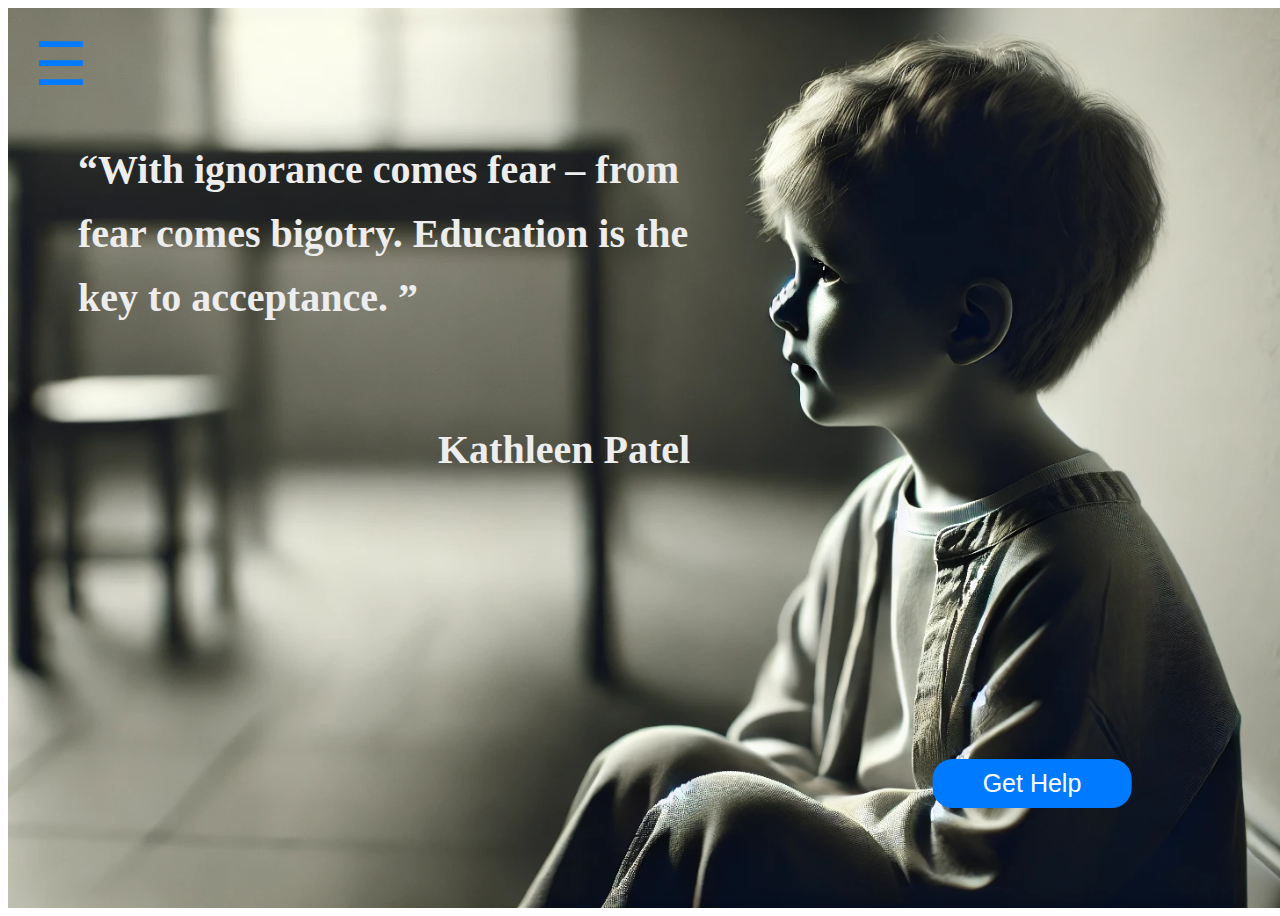
<file: index.html>
<!DOCTYPE html>
<html lang="en">
    <head>
        <meta charset="UTF-8" />
        <title>Title</title>
        <!-- Links the external CSS file for styling -->
        <link rel="stylesheet" href="index.css" />
        <!-- Links the external JavaScript file for functionality -->
        <script src="index.js"></script>
    </head>
    <body>
        <!-- Container for the background image and buttons -->
        <div class="background-image">
            <!-- Menu button that triggers the toggleMenu function when clicked -->
            <button class="menu-btn" onclick="toggleMenu()">☰</button>
            <!-- Button to redirect the user to a table, triggers goToTable function -->
            <button class="blue-btn" onclick="goToTable()">Get Help</button>
            <!-- Div for circle background design -->
            <div class="circle-background"></div>
        <!-- The dropdown menu that appears when the menu button is clicked -->
        <div id="menu" class="menu">
            <!-- Buttons in the menu that redirect to specific pages -->
            <button class="submenu-btn" onclick="window.location.href='student.html'">Student</button>
            <button class="submenu-btn" onclick="window.location.href='parent.html'">Parent</button>
            <button class="submenu-btn" onclick="window.location.href='teacher.html'">Teacher</button>
            <button class="submenu-btn" onclick="window.location.href='professional.html'">Professional</button>

        </div>
            <!-- Hidden quote text and writer, could be styled to appear dynamically -->
            <p class="hidden-text"><b>“With ignorance comes fear – from fear comes bigotry. Education is the key to acceptance. ”</b></p>
            <p class="hidden-writer"><b>Kathleen Patel</b></p>
        </div>
        
        <!-- The form for submitting a bullying complaint, initially hidden -->
        <div class="form-container" style="display: none;">
            <h2>Bullying Complaint Form</h2>
            <form>
                <!-- Text input for the complainant's name -->
                <label for="complainant-name">Complainant Name (or Anonymous):</label>
                <input type="text" id="complainant-name" name="complainant_name" required><br><br>

                <!-- Text input for the victim's name -->
                <label for="victim-name">Victim's Name:</label>
                <input type="text" id="victim-name" name="victim_name" required><br><br>

                <!-- Text input for the victim's grade level -->
                <label for="grade">Victim's Grade:</label>
                <input type="text" id="grade" name="grade" required><br><br>

                <!-- Text input for the accused person's name -->
                <label for="accused-name">Accused Name:</label>
                <input type="text" id="accused-name" name="accused_name" required><br><br>

                <!-- Text input for the location where the incident occurred -->
                <label for="incident-location">Location of Incident:</label>
                <input type="text" id="incident-location" name="incident_location" required><br><br>

                <!-- Date input for the date of the incident -->
                <label for="incident-date">Date of Incident:</label>
                <input type="date" id="incident-date" name="incident_date" required><br><br>

                <!-- Time input for the time of the incident -->
                <label for="incident-time">Time of Incident:</label>
                <input type="time" id="incident-time" name="incident_time"><br><br>

                <!-- Text area for a detailed description of the incident -->
                <label for="description">Description of Incident:</label>
                <textarea id="description" name="description" rows="5" required></textarea><br><br>

                <!-- Text input for any witnesses present at the incident -->
                <label for="witnesses">Witnesses (if any):</label>
                <input type="text" id="witnesses" name="witnesses"><br><br>

                <!-- File upload input for attaching evidence -->
                <label for="evidence">Attach Evidence (photos, texts, etc.):</label>
                <input type="file" id="evidence" name="evidence"><br><br>

                <!-- Submit button to send the form -->
                <input type="submit" value="Submit">
            </form>
        </div>
        
        
    </body>
</html>
</file>
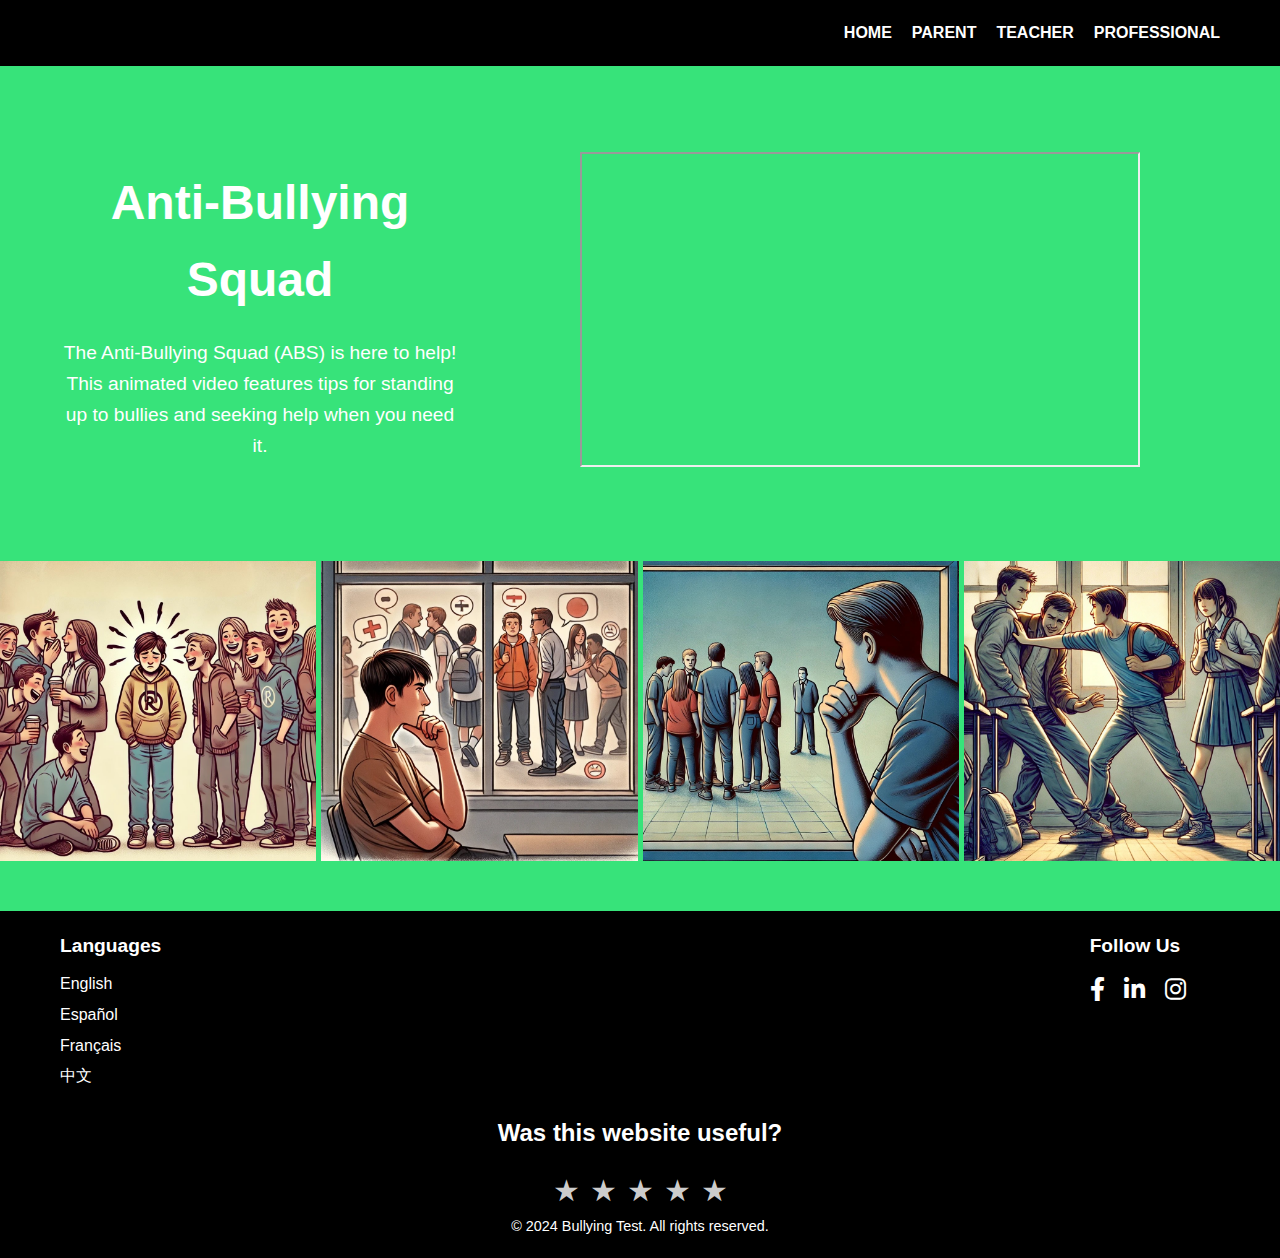
<file: parent.html>
<!DOCTYPE html>
<html lang="en">
    <head>
        <meta charset="UTF-8" />
        <title>Title</title>
        <!-- Links the external CSS file for styling the page -->
        <link rel="stylesheet" href="parent.css" />
        <!-- Links FontAwesome icons for social media and other icons -->
        <link rel="stylesheet" href="https://cdnjs.cloudflare.com/ajax/libs/font-awesome/6.0.0-beta3/css/all.min.css">
        <!-- Links the external JavaScript file for added functionality -->
        <script src="parent.js"></script>
    </head>
<body>
    <!-- Header Section: Contains the main navigation menu -->
    <header class="header">
        <div class="container">
            <nav class="nav-menu">
                <ul>
                    <li><a href="index.html">Home</a></li>
                    <li><a href="parent.html">Parent</a></li>
                    <li><a href="teacher.html">Teacher</a></li>
                    <li><a href="professional.html">Professional</a></li>
                </ul>
            </nav>
        </div>
    </header>

    <!-- Introduction to the Anti-Bullying Squad (ABS) with a video -->
    <section class="first">
        <div class="first-content">
            <h1>Anti-Bullying Squad</h1>
            <p>The Anti-Bullying Squad (ABS) is here to help! This animated video features tips for standing up to bullies and seeking help when you need it.</p>
        </div>
        <!-- Embedded YouTube video displaying anti-bullying content -->
        <div class="video-container">
            <iframe width="560" height="315" src="https://www.youtube.com/embed/3ypxq2C4JuY?feature=oembed" title="YouTube video player" allow="accelerometer; autoplay; clipboard-write; encrypted-media; gyroscope; picture-in-picture" allowfullscreen>
            </iframe>
        </div>
    </section>

    <!-- Gallery Section: Displays items related to recognizing, evaluating, observing, and taking action against bullying -->
    <section class="gallery">
    <!-- Each gallery item uses JavaScript on click to toggle descriptions -->
    <div class="gallery-item" onclick="toggleDescription(1)">
        <img src="_images/image1.jpg" alt="Image 1">
        <div class="hover-text">Recognize</div>
        <div class="gallery-text" id="description1">
            <h3>Recognize</h3>
            <p>Recognization refers to identifying the signs of bullying, whether physical, verbal, or emotional. It involves being aware of behaviors like repeated aggression, exclusion, or harmful communication, and understanding the impact these actions have on the victim. Recognizing bullying is the first step toward taking action and creating a safe environment for everyone.</p>
        </div>
    </div>
    <div class="gallery-item" onclick="toggleDescription(2)">
        <img src="_images/image2.jpg" alt="Image 2">
        <div class="hover-text">Evaluate</div>
        <div class="gallery-text" id="description2">
            <h3>Evaluate</h3>
            <p>It involves assessing the situation to understand the severity, frequency, and impact of the bullying. It includes gathering information from all parties to determine the root cause and the most appropriate response. Evaluating helps create an informed plan for intervention and prevention, ensuring that actions taken are effective and address the underlying issues.</p>
        </div>
    </div>
    <div class="gallery-item" onclick="toggleDescription(3)">
        <img src="_images/image3.jpg" alt="Image 3">
        <div class="hover-text">Observe</div>
        <div class="gallery-text" id="description3">
            <h3>Observe</h3>
            <p>Observation means carefully watching for signs of bullying behavior and monitoring interactions among individuals. This includes paying attention to subtle cues like changes in behavior, body language, or social dynamics. Observing helps identify patterns of bullying early, allowing for timely intervention before the situation escalates.</p>
        </div>
    </div>
    <div class="gallery-item" onclick="toggleDescription(4)">
        <img src="_images/image4.jpg" alt="Image 4">
        <div class="hover-text">Action</div>
        <div class="gallery-text" id="description4">
            <h3>Action</h3>
            <p>Action refers to taking decisive steps to stop bullying once it has been identified. This includes intervening directly, providing support to the victim, addressing the behavior of the bully, and implementing strategies to prevent future incidents. Acting promptly ensures that the situation is handled effectively, promotes accountability, and helps create a safer environment for everyone involved.</p>
        </div>
    </div>
</section>

<!-- Footer Section: Contains language selection and social media links -->
    <footer class="footer">
    <div class="container">
        <div class="footer-content">
            <!-- Languages section -->
            <div class="languages">
                <h4>Languages</h4>
                <ul>
                    <li><a href="#">English</a></li>
                    <li><a href="#">Español</a></li>
                    <li><a href="#">Français</a></li>
                    <li><a href="#">中文</a></li>
                </ul>
            </div>

            <!-- Social media follow links -->
            <div class="follow-us">
                <h4>Follow Us</h4>
                <ul class="social-icons">
                    <li><a href="http://facebook.com" target="_blank"><i class="fab fa-facebook-f"></i></a></li>
                    <li><a href="http://linkedin.com" target="_blank"><i class="fab fa-linkedin-in"></i></a></li>
                    <li><a href="http://instagram.com" target="_blank"><i class="fab fa-instagram"></i></a></li>
                    <li><a href="https://x.com/" target="_blank"><i class="fab fa-x-twitter"></i></a></li>
                </ul>
            </div>
        </div>
        
        <h3 id="rating-header">Was this website useful?</h3>
        <div class="rating">
            <!-- Star rating system allowing users to rate from 1 to 5 stars -->
            <input type="radio" name="star" id="star1" value="1">
            <label for="star1" class="star">&#9733;</label>
            <input type="radio" name="star" id="star2" value="2">
            <label for="star2" class="star">&#9733;</label>
            <input type="radio" name="star" id="star3" value="3">
            <label for="star3" class="star">&#9733;</label>
            <input type="radio" name="star" id="star4" value="4">
            <label for="star4" class="star">&#9733;</label>
            <input type="radio" name="star" id="star5" value="5">
            <label for="star5" class="star">&#9733;</label>
        </div>

        <!-- Copyright notice -->
        <p>&copy; 2024 Bullying Test. All rights reserved.</p>
    </div>
    </footer> 
</body>
</html>
</file>
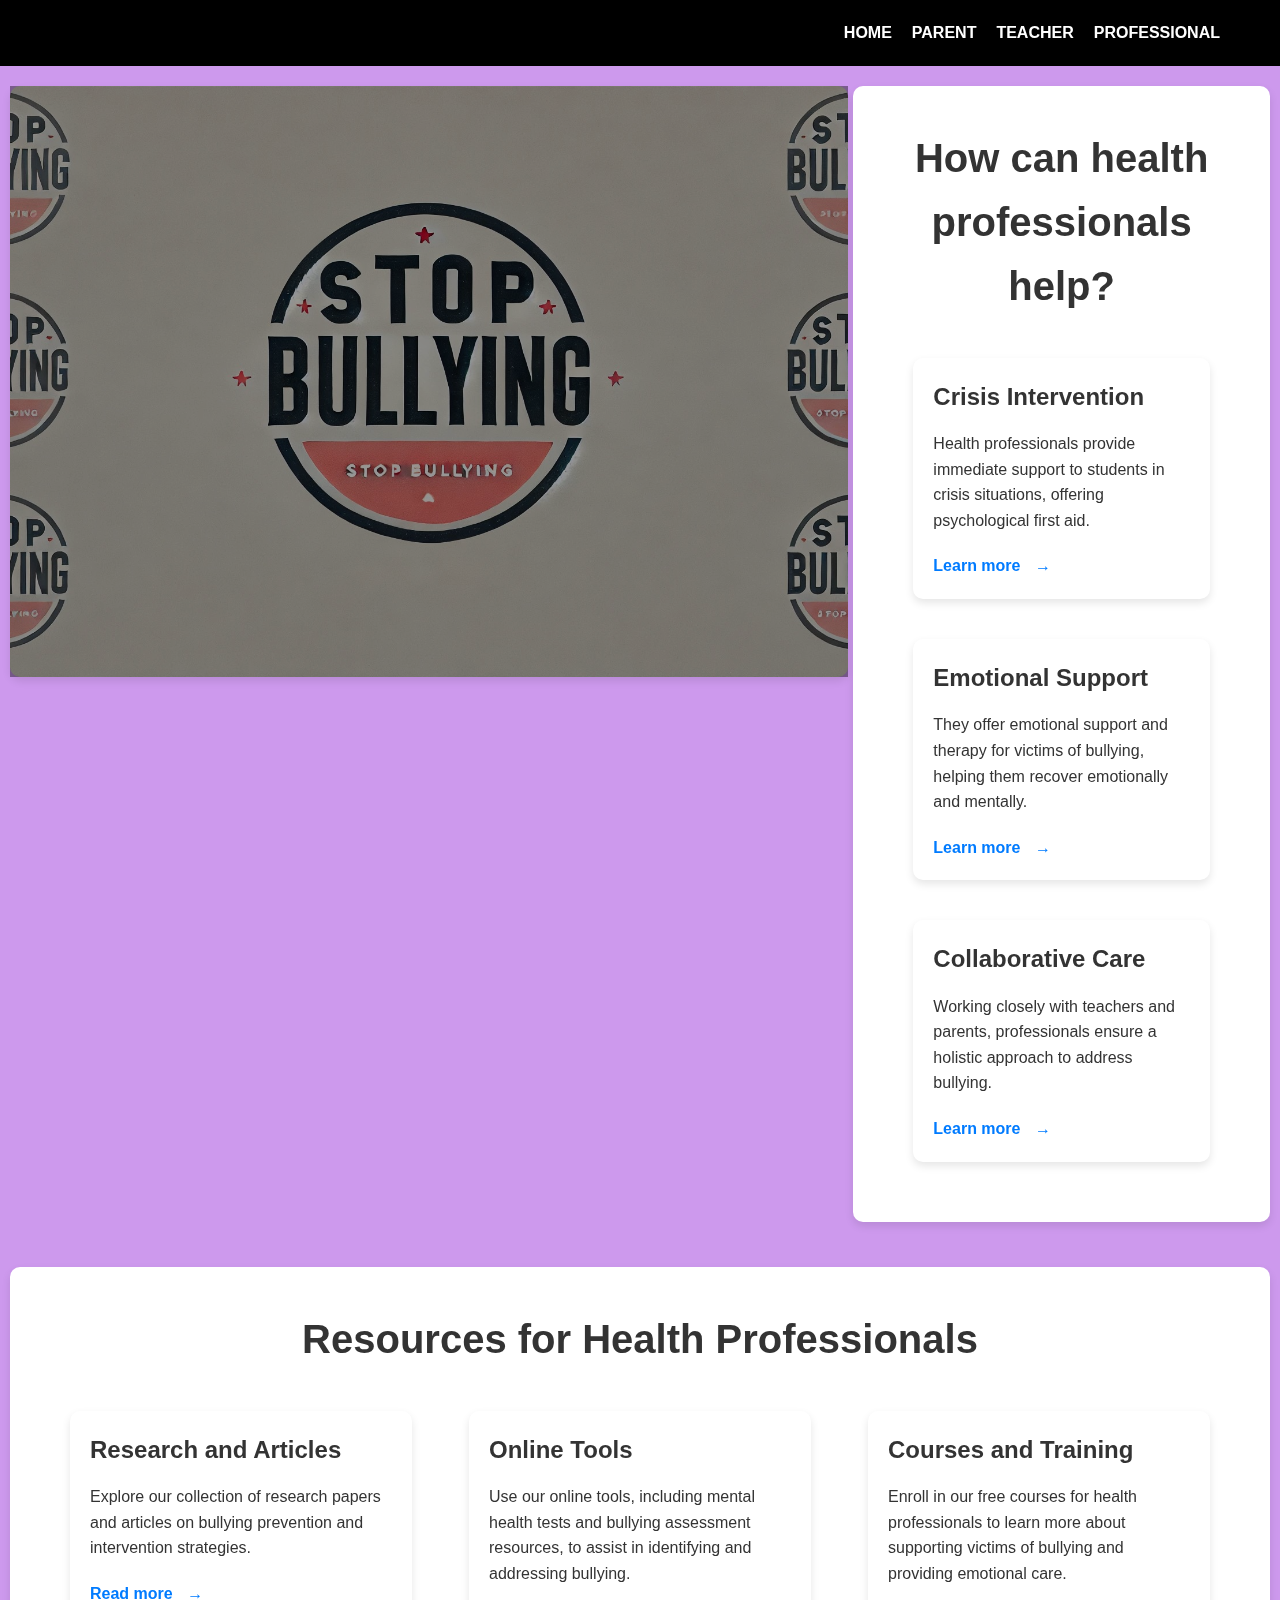
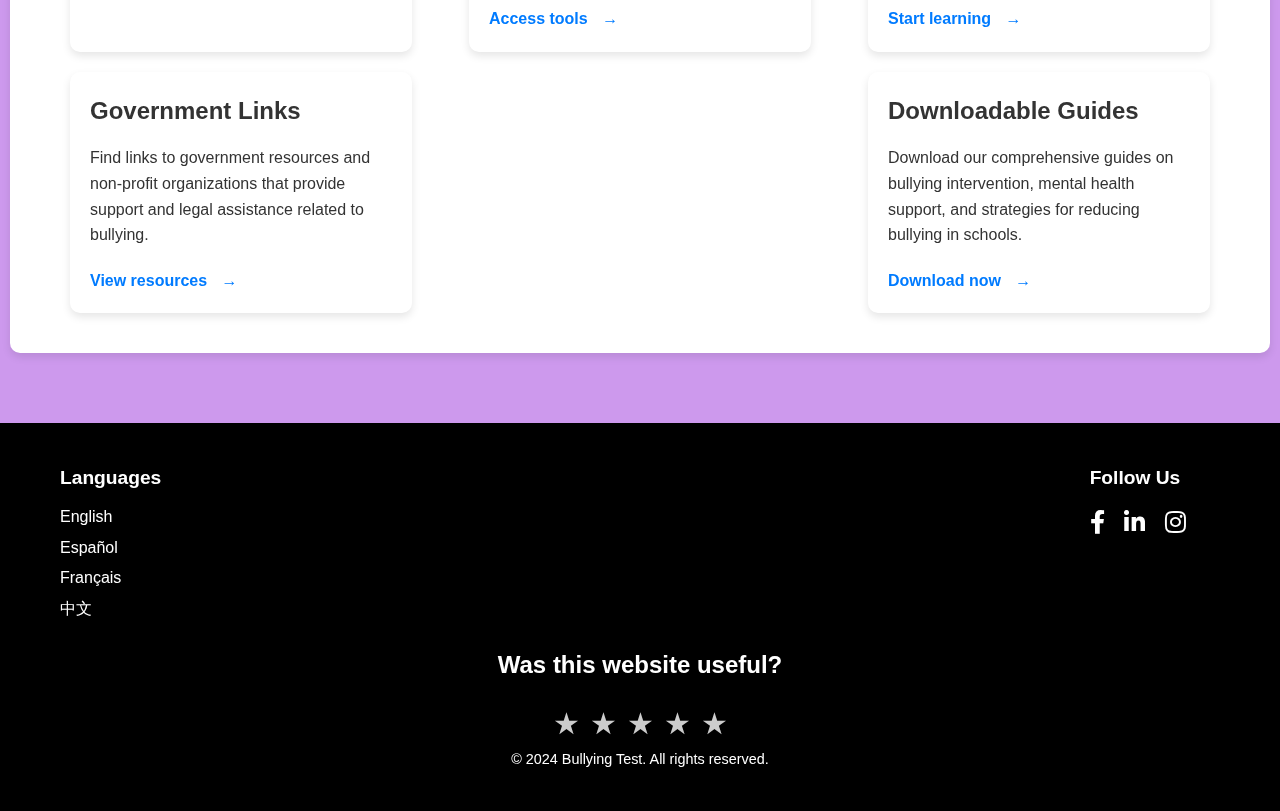
<file: professional.html>
<!DOCTYPE html>
<html lang="en">
    <head>
        <meta charset="UTF-8" />
        <title>Title</title>
        <!-- Links the external CSS file for styling the page -->
        <link rel="stylesheet" href="professional.css" />
        <!-- Links FontAwesome icons for social media and other icons -->
        <link rel="stylesheet" href="https://cdnjs.cloudflare.com/ajax/libs/font-awesome/6.0.0-beta3/css/all.min.css">
        <!-- Links the external JavaScript file for added functionality -->
        <script src="professional.js"></script>
    </head>
    <body>
    <header class="header">
        <div class="container">
            <nav class="nav-menu">
                <ul>
                    <li><a href="index.html">Home</a></li>
                    <li><a href="parent.html">Parent</a></li>
                    <li><a href="teacher.html">Teacher</a></li>
                    <li><a href="professional.html">Professional</a></li>
                </ul>
            </nav>
        </div>
    </header>
    
    <!-- Main content wrapper for all sections -->
    <section class="all-sections">
    <!-- First Section: Overview of the role of health professionals in addressing bullying -->
    <section class="first-section">
        <div class="container">
            <h1>Anti-Bullying Health Professionals</h1>
            <p>Mental health experts specializing in bullying prevention and recovery play a vital role in addressing the emotional and psychological needs of those impacted by bullying. Their expertise helps identify signs of distress, provides counseling and coping strategies, and offers support to create healthier environments. For children, they offer personalized care to restore confidence and emotional well-being. For parents, they provide practical advice on how to support their children and recognize warning signs. For teachers, they offer guidance on creating safe, inclusive classrooms and effective intervention strategies to prevent bullying from escalating. These professionals act as a bridge between emotional recovery and practical solutions, ensuring all stakeholders have the tools they need to foster a positive, bullying-free environment.</p>
        </div>
    </section>
    
    <!-- Second Section: Cards explaining different roles of health professionals -->
    <section class="second-section">
        <div class="container">
            <h2>How can health professionals help?</h2>
            <div class="cards">
                <div class="card">
                    <h3>Crisis Intervention</h3>
                    <p>Health professionals provide immediate support to students in crisis situations, offering psychological first aid.</p>
                    <a href="#">Learn more <span class="arrow">→</span></a>
                </div>
                <div class="card">
                    <h3>Emotional Support</h3>
                    <p>They offer emotional support and therapy for victims of bullying, helping them recover emotionally and mentally.</p>
                    <a href="#">Learn more <span class="arrow">→</span></a>
                </div>
                <div class="card">
                    <h3>Collaborative Care</h3>
                    <p>Working closely with teachers and parents, professionals ensure a holistic approach to address bullying.</p>
                    <a href="#">Learn more <span class="arrow">→</span></a>
                </div>
            </div>
        </div>
    </section>
    
    <!-- Third Section: Resources for health professionals -->
    <section class="third-section">
    <div class="container">
        <h2>Resources for Health Professionals</h2>
        <div class="resources">
            <div class="resource-item">
                <h3>Research and Articles</h3>
                <p>Explore our collection of research papers and articles on bullying prevention and intervention strategies.</p>
                <a href="#">Read more <span class="arrow">→</span></a>
            </div>
            <div class="resource-item">
                <h3>Online Tools</h3>
                <p>Use our online tools, including mental health tests and bullying assessment resources, to assist in identifying and addressing bullying.</p>
                <a href="#">Access tools <span class="arrow">→</span></a>
            </div>
            <div class="resource-item">
                <h3>Courses and Training</h3>
                <p>Enroll in our free courses for health professionals to learn more about supporting victims of bullying and providing emotional care.</p>
                <a href="#">Start learning <span class="arrow">→</span></a>
            </div>
            <div class="resource-item">
                <h3>Government Links</h3>
                <p>Find links to government resources and non-profit organizations that provide support and legal assistance related to bullying.</p>
                <a href="#">View resources <span class="arrow">→</span></a>
            </div>
            <div class="resource-item">
                <h3>Downloadable Guides</h3>
                <p>Download our comprehensive guides on bullying intervention, mental health support, and strategies for reducing bullying in schools.</p>
                <a href="#">Download now <span class="arrow">→</span></a>
            </div>
        </div>
    </div>
    </section>
    
    </section>
    
    <!-- Footer Section: Contains language selection and social media links -->
    <footer class="footer">
    <div class="container">
        <div class="footer-content">
            <!-- Languages section -->
            <div class="languages">
                <h4>Languages</h4>
                <ul>
                    <li><a href="#">English</a></li>
                    <li><a href="#">Español</a></li>
                    <li><a href="#">Français</a></li>
                    <li><a href="#">中文</a></li>
                </ul>
            </div>

            <!-- Social media follow links -->
            <div class="follow-us">
                <h4>Follow Us</h4>
                <ul class="social-icons">
                    <li><a href="http://facebook.com" target="_blank"><i class="fab fa-facebook-f"></i></a></li>
                    <li><a href="http://linkedin.com" target="_blank"><i class="fab fa-linkedin-in"></i></a></li>
                    <li><a href="http://instagram.com" target="_blank"><i class="fab fa-instagram"></i></a></li>
                    <li><a href="https://x.com/" target="_blank"><i class="fab fa-x-twitter"></i></a></li>
                </ul>
            </div>
        </div>
        
        <h3 id="rating-header">Was this website useful?</h3>
        <div class="rating">
            <!-- Star rating system allowing users to rate from 1 to 5 stars -->
            <input type="radio" name="star" id="star1" value="1">
            <label for="star1" class="star">&#9733;</label>
            <input type="radio" name="star" id="star2" value="2">
            <label for="star2" class="star">&#9733;</label>
            <input type="radio" name="star" id="star3" value="3">
            <label for="star3" class="star">&#9733;</label>
            <input type="radio" name="star" id="star4" value="4">
            <label for="star4" class="star">&#9733;</label>
            <input type="radio" name="star" id="star5" value="5">
            <label for="star5" class="star">&#9733;</label>
        </div>

        <!-- Copyright notice -->
        <p>&copy; 2024 Bullying Test. All rights reserved.</p>
    </div>
        
        
    </footer>

   
    </body>
</html>
</file>
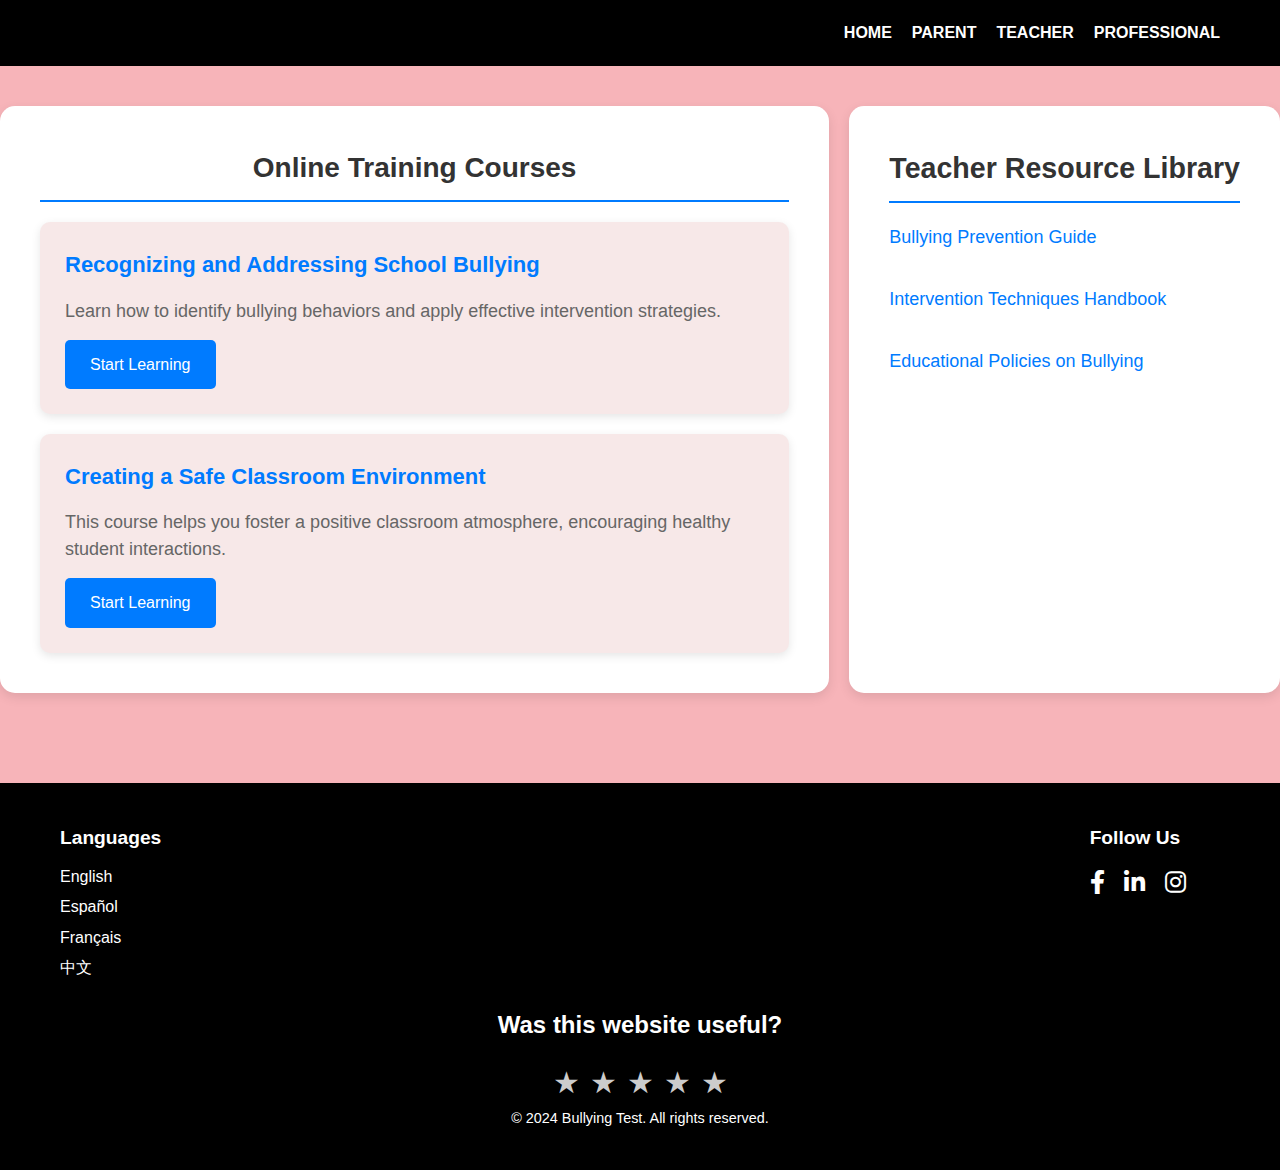
<file: teacher.html>
<!DOCTYPE html>
<html lang="en">
    <head>
        <meta charset="UTF-8" />
        <title>Title</title>
        <link rel="stylesheet" href="teacher.css" />
        <!-- Links FontAwesome icons for social media and other icons -->
        <link rel="stylesheet" href="https://cdnjs.cloudflare.com/ajax/libs/font-awesome/6.0.0-beta3/css/all.min.css">
        <script src="teacher.js"></script>
    </head>
    <body>
        <!-- Header Section: Contains the main navigation menu -->
        <header class="header">
        <div class="container">
            <nav class="nav-menu">
                <ul>
                    <li><a href="index.html">Home</a></li>
                    <li><a href="parent.html">Parent</a></li>
                    <li><a href="teacher.html">Teacher</a></li>
                    <li><a href="professional.html">Professional</a></li>
                </ul>
            </nav>
        </div>
    </header>
 
    <!-- Main Content Section for Training Resources -->
    <div class="training-resource-container">
    <!-- Online Training Section -->
    <section id="training">
        <h2>Online Training Courses</h2>
        <!-- List of available courses -->
        <div class="course-list">
            <article class="course-item">
                <h3>Recognizing and Addressing School Bullying</h3>
                <p>Learn how to identify bullying behaviors and apply effective intervention strategies.</p>
                <a href="course-details-1.html" class="btn">Start Learning</a>
            </article>
            <article class="course-item">
                <h3>Creating a Safe Classroom Environment</h3>
                <p>This course helps you foster a positive classroom atmosphere, encouraging healthy student interactions.</p>
                <a href="course-details-2.html" class="btn">Start Learning</a>
            </article>
        </div>
    </section>
        
    <!-- Resource Library Section -->
    <section id="resources">
        <h2>Teacher Resource Library</h2>
        <!-- List of resources for teachers -->
        <ul class="resource-list">
            <li><a href="https://kidshelpline.com.au/teens/issues/bullying">Bullying Prevention Guide</a></li>
            <li><a href="_pdfs/anti_bullying_in_schools_what_works_AA.pdf" download>Intervention Techniques Handbook</a></li>
            <li><a href="#">Educational Policies on Bullying</a></li>
        </ul>
    </section>
        </div>
        
        
<!-- Footer Section: Contains language selection and social media links -->
    <footer class="footer">
    <div class="container">
        <div class="footer-content">
            <!-- Languages section -->
            <div class="languages">
                <h4>Languages</h4>
                <ul>
                    <li><a href="#">English</a></li>
                    <li><a href="#">Español</a></li>
                    <li><a href="#">Français</a></li>
                    <li><a href="#">中文</a></li>
                </ul>
            </div>

            <!-- Social media follow links -->
            <div class="follow-us">
                <h4>Follow Us</h4>
                <ul class="social-icons">
                    <li><a href="http://facebook.com" target="_blank"><i class="fab fa-facebook-f"></i></a></li>
                    <li><a href="http://linkedin.com" target="_blank"><i class="fab fa-linkedin-in"></i></a></li>
                    <li><a href="http://instagram.com" target="_blank"><i class="fab fa-instagram"></i></a></li>
                    <li><a href="https://x.com/" target="_blank"><i class="fab fa-x-twitter"></i></a></li>
                </ul>
            </div>
        </div>
        
        <h3 id="rating-header">Was this website useful?</h3>
        <div class="rating">
            <!-- Star rating system allowing users to rate from 1 to 5 stars -->
            <input type="radio" name="star" id="star1" value="1">
            <label for="star1" class="star">&#9733;</label>
            <input type="radio" name="star" id="star2" value="2">
            <label for="star2" class="star">&#9733;</label>
            <input type="radio" name="star" id="star3" value="3">
            <label for="star3" class="star">&#9733;</label>
            <input type="radio" name="star" id="star4" value="4">
            <label for="star4" class="star">&#9733;</label>
            <input type="radio" name="star" id="star5" value="5">
            <label for="star5" class="star">&#9733;</label>
        </div>

        <!-- Copyright notice -->
        <p>&copy; 2024 Bullying Test. All rights reserved.</p>
    </div>
    </footer>    
        
    </body>
</html>
</file>
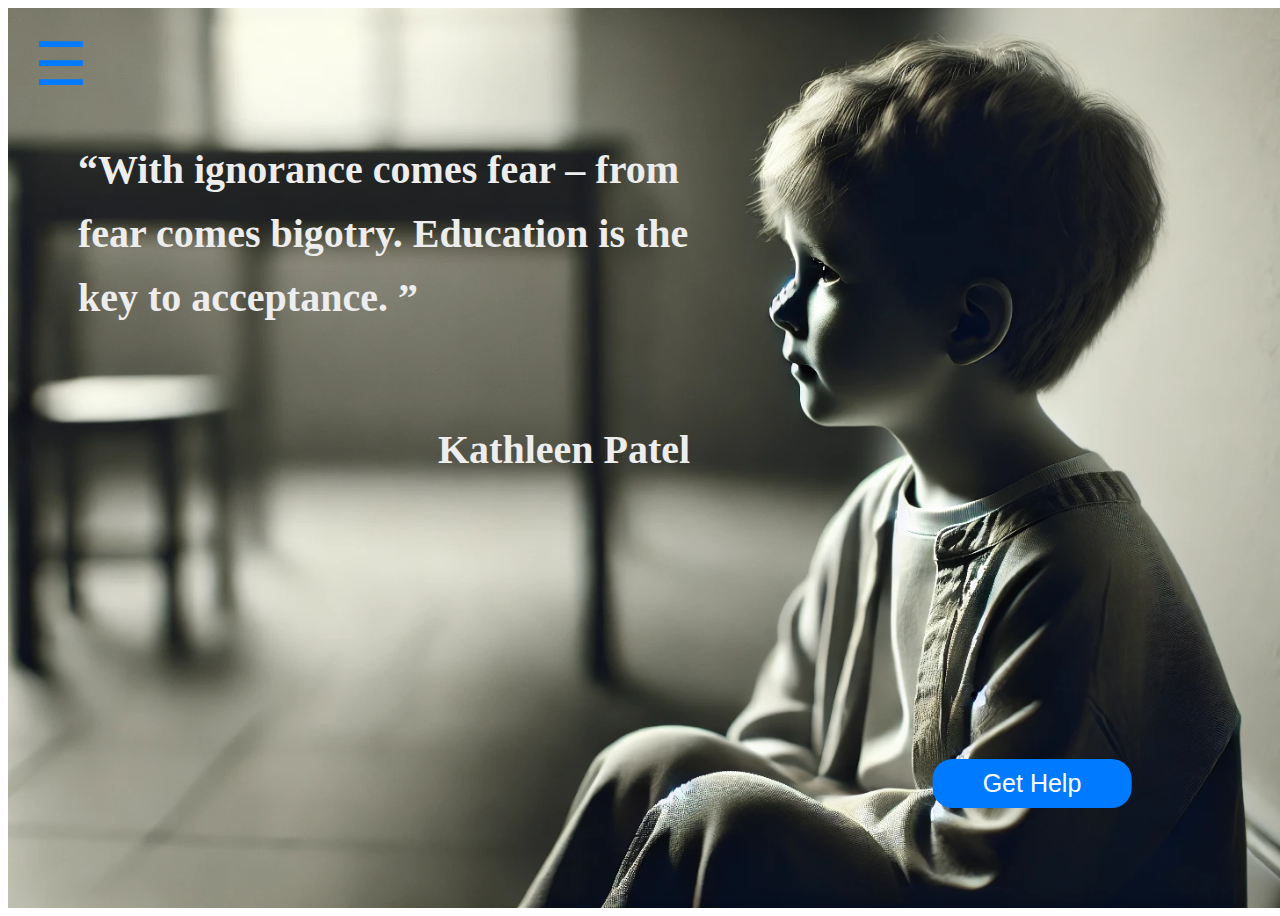
<file: Bullying Test/main.html>
<!DOCTYPE html>
<html lang="en">
    <head>
        <meta charset="UTF-8" />
        <title>Title</title>
        <!-- Links the external CSS file for styling -->
        <link rel="stylesheet" href="main.css" />
        <!-- Links the external JavaScript file for functionality -->
        <script src="main.js"></script>
    </head>
    <body>
        <!-- Container for the background image and buttons -->
        <div class="background-image">
            <!-- Menu button that triggers the toggleMenu function when clicked -->
            <button class="menu-btn" onclick="toggleMenu()">☰</button>
            <!-- Button to redirect the user to a table, triggers goToTable function -->
            <button class="blue-btn" onclick="goToTable()">Get Help</button>
            <!-- Div for circle background design -->
            <div class="circle-background"></div>
        <!-- The dropdown menu that appears when the menu button is clicked -->
        <div id="menu" class="menu">
            <!-- Buttons in the menu that redirect to specific pages -->
            <button class="submenu-btn" onclick="window.location.href='student.html'">Student</button>
            <button class="submenu-btn" onclick="window.location.href='parent.html'">Parent</button>
            <button class="submenu-btn" onclick="window.location.href='teacher.html'">Teacher</button>
            <button class="submenu-btn" onclick="window.location.href='professional.html'">Professional</button>

        </div>
            <!-- Hidden quote text and writer, could be styled to appear dynamically -->
            <p class="hidden-text"><b>“With ignorance comes fear – from fear comes bigotry. Education is the key to acceptance. ”</b></p>
            <p class="hidden-writer"><b>Kathleen Patel</b></p>
        </div>
        
        <!-- The form for submitting a bullying complaint, initially hidden -->
        <div class="form-container" style="display: none;">
            <h2>Bullying Complaint Form</h2>
            <form>
                <!-- Text input for the complainant's name -->
                <label for="complainant-name">Complainant Name (or Anonymous):</label>
                <input type="text" id="complainant-name" name="complainant_name" required><br><br>

                <!-- Text input for the victim's name -->
                <label for="victim-name">Victim's Name:</label>
                <input type="text" id="victim-name" name="victim_name" required><br><br>

                <!-- Text input for the victim's grade level -->
                <label for="grade">Victim's Grade:</label>
                <input type="text" id="grade" name="grade" required><br><br>

                <!-- Text input for the accused person's name -->
                <label for="accused-name">Accused Name:</label>
                <input type="text" id="accused-name" name="accused_name" required><br><br>

                <!-- Text input for the location where the incident occurred -->
                <label for="incident-location">Location of Incident:</label>
                <input type="text" id="incident-location" name="incident_location" required><br><br>

                <!-- Date input for the date of the incident -->
                <label for="incident-date">Date of Incident:</label>
                <input type="date" id="incident-date" name="incident_date" required><br><br>

                <!-- Time input for the time of the incident -->
                <label for="incident-time">Time of Incident:</label>
                <input type="time" id="incident-time" name="incident_time"><br><br>

                <!-- Text area for a detailed description of the incident -->
                <label for="description">Description of Incident:</label>
                <textarea id="description" name="description" rows="5" required></textarea><br><br>

                <!-- Text input for any witnesses present at the incident -->
                <label for="witnesses">Witnesses (if any):</label>
                <input type="text" id="witnesses" name="witnesses"><br><br>

                <!-- File upload input for attaching evidence -->
                <label for="evidence">Attach Evidence (photos, texts, etc.):</label>
                <input type="file" id="evidence" name="evidence"><br><br>

                <!-- Submit button to send the form -->
                <input type="submit" value="Submit">
            </form>
        </div>
        
        
    </body>
</html>
</file>
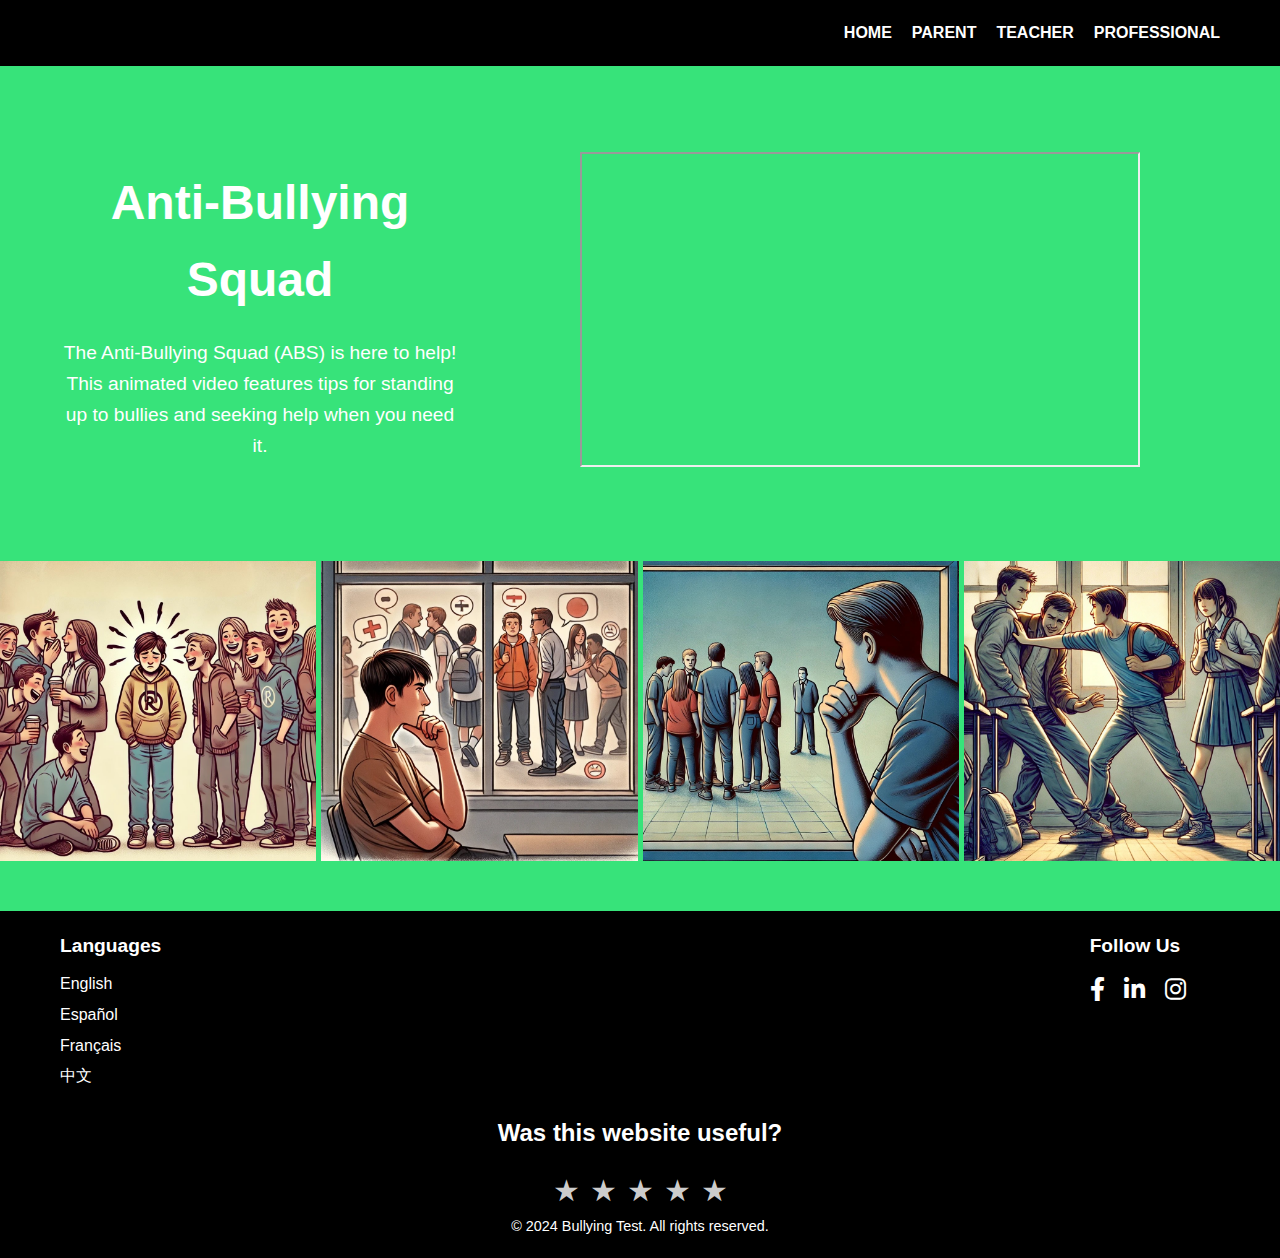
<file: Bullying Test/parent.html>
<!DOCTYPE html>
<html lang="en">
    <head>
        <meta charset="UTF-8" />
        <title>Title</title>
        <!-- Links the external CSS file for styling the page -->
        <link rel="stylesheet" href="parent.css" />
        <!-- Links FontAwesome icons for social media and other icons -->
        <link rel="stylesheet" href="https://cdnjs.cloudflare.com/ajax/libs/font-awesome/6.0.0-beta3/css/all.min.css">
        <!-- Links the external JavaScript file for added functionality -->
        <script src="parent.js"></script>
    </head>
<body>
    <!-- Header Section: Contains the main navigation menu -->
    <header class="header">
        <div class="container">
            <nav class="nav-menu">
                <ul>
                    <li><a href="main.html">Home</a></li>
                    <li><a href="parent.html">Parent</a></li>
                    <li><a href="teacher.html">Teacher</a></li>
                    <li><a href="professional.html">Professional</a></li>
                </ul>
            </nav>
        </div>
    </header>

    <!-- Introduction to the Anti-Bullying Squad (ABS) with a video -->
    <section class="first">
        <div class="first-content">
            <h1>Anti-Bullying Squad</h1>
            <p>The Anti-Bullying Squad (ABS) is here to help! This animated video features tips for standing up to bullies and seeking help when you need it.</p>
        </div>
        <!-- Embedded YouTube video displaying anti-bullying content -->
        <div class="video-container">
            <iframe width="560" height="315" src="https://www.youtube.com/embed/3ypxq2C4JuY?feature=oembed" title="YouTube video player" allow="accelerometer; autoplay; clipboard-write; encrypted-media; gyroscope; picture-in-picture" allowfullscreen>
            </iframe>
        </div>
    </section>

    <!-- Gallery Section: Displays items related to recognizing, evaluating, observing, and taking action against bullying -->
    <section class="gallery">
    <!-- Each gallery item uses JavaScript on click to toggle descriptions -->
    <div class="gallery-item" onclick="toggleDescription(1)">
        <img src="_images/image1.jpg" alt="Image 1">
        <div class="hover-text">Recognize</div>
        <div class="gallery-text" id="description1">
            <h3>Recognize</h3>
            <p>Recognization refers to identifying the signs of bullying, whether physical, verbal, or emotional. It involves being aware of behaviors like repeated aggression, exclusion, or harmful communication, and understanding the impact these actions have on the victim. Recognizing bullying is the first step toward taking action and creating a safe environment for everyone.</p>
        </div>
    </div>
    <div class="gallery-item" onclick="toggleDescription(2)">
        <img src="_images/image2.jpg" alt="Image 2">
        <div class="hover-text">Evaluate</div>
        <div class="gallery-text" id="description2">
            <h3>Evaluate</h3>
            <p>It involves assessing the situation to understand the severity, frequency, and impact of the bullying. It includes gathering information from all parties to determine the root cause and the most appropriate response. Evaluating helps create an informed plan for intervention and prevention, ensuring that actions taken are effective and address the underlying issues.</p>
        </div>
    </div>
    <div class="gallery-item" onclick="toggleDescription(3)">
        <img src="_images/image3.jpg" alt="Image 3">
        <div class="hover-text">Observe</div>
        <div class="gallery-text" id="description3">
            <h3>Observe</h3>
            <p>Observation means carefully watching for signs of bullying behavior and monitoring interactions among individuals. This includes paying attention to subtle cues like changes in behavior, body language, or social dynamics. Observing helps identify patterns of bullying early, allowing for timely intervention before the situation escalates.</p>
        </div>
    </div>
    <div class="gallery-item" onclick="toggleDescription(4)">
        <img src="_images/image4.jpg" alt="Image 4">
        <div class="hover-text">Action</div>
        <div class="gallery-text" id="description4">
            <h3>Action</h3>
            <p>Action refers to taking decisive steps to stop bullying once it has been identified. This includes intervening directly, providing support to the victim, addressing the behavior of the bully, and implementing strategies to prevent future incidents. Acting promptly ensures that the situation is handled effectively, promotes accountability, and helps create a safer environment for everyone involved.</p>
        </div>
    </div>
</section>

<!-- Footer Section: Contains language selection and social media links -->
    <footer class="footer">
    <div class="container">
        <div class="footer-content">
            <!-- Languages section -->
            <div class="languages">
                <h4>Languages</h4>
                <ul>
                    <li><a href="#">English</a></li>
                    <li><a href="#">Español</a></li>
                    <li><a href="#">Français</a></li>
                    <li><a href="#">中文</a></li>
                </ul>
            </div>

            <!-- Social media follow links -->
            <div class="follow-us">
                <h4>Follow Us</h4>
                <ul class="social-icons">
                    <li><a href="http://facebook.com" target="_blank"><i class="fab fa-facebook-f"></i></a></li>
                    <li><a href="http://linkedin.com" target="_blank"><i class="fab fa-linkedin-in"></i></a></li>
                    <li><a href="http://instagram.com" target="_blank"><i class="fab fa-instagram"></i></a></li>
                    <li><a href="https://x.com/" target="_blank"><i class="fab fa-x-twitter"></i></a></li>
                </ul>
            </div>
        </div>
        
        <h3 id="rating-header">Was this website useful?</h3>
        <div class="rating">
            <!-- Star rating system allowing users to rate from 1 to 5 stars -->
            <input type="radio" name="star" id="star1" value="1">
            <label for="star1" class="star">&#9733;</label>
            <input type="radio" name="star" id="star2" value="2">
            <label for="star2" class="star">&#9733;</label>
            <input type="radio" name="star" id="star3" value="3">
            <label for="star3" class="star">&#9733;</label>
            <input type="radio" name="star" id="star4" value="4">
            <label for="star4" class="star">&#9733;</label>
            <input type="radio" name="star" id="star5" value="5">
            <label for="star5" class="star">&#9733;</label>
        </div>

        <!-- Copyright notice -->
        <p>&copy; 2024 Bullying Test. All rights reserved.</p>
    </div>
    </footer> 
</body>
</html>
</file>
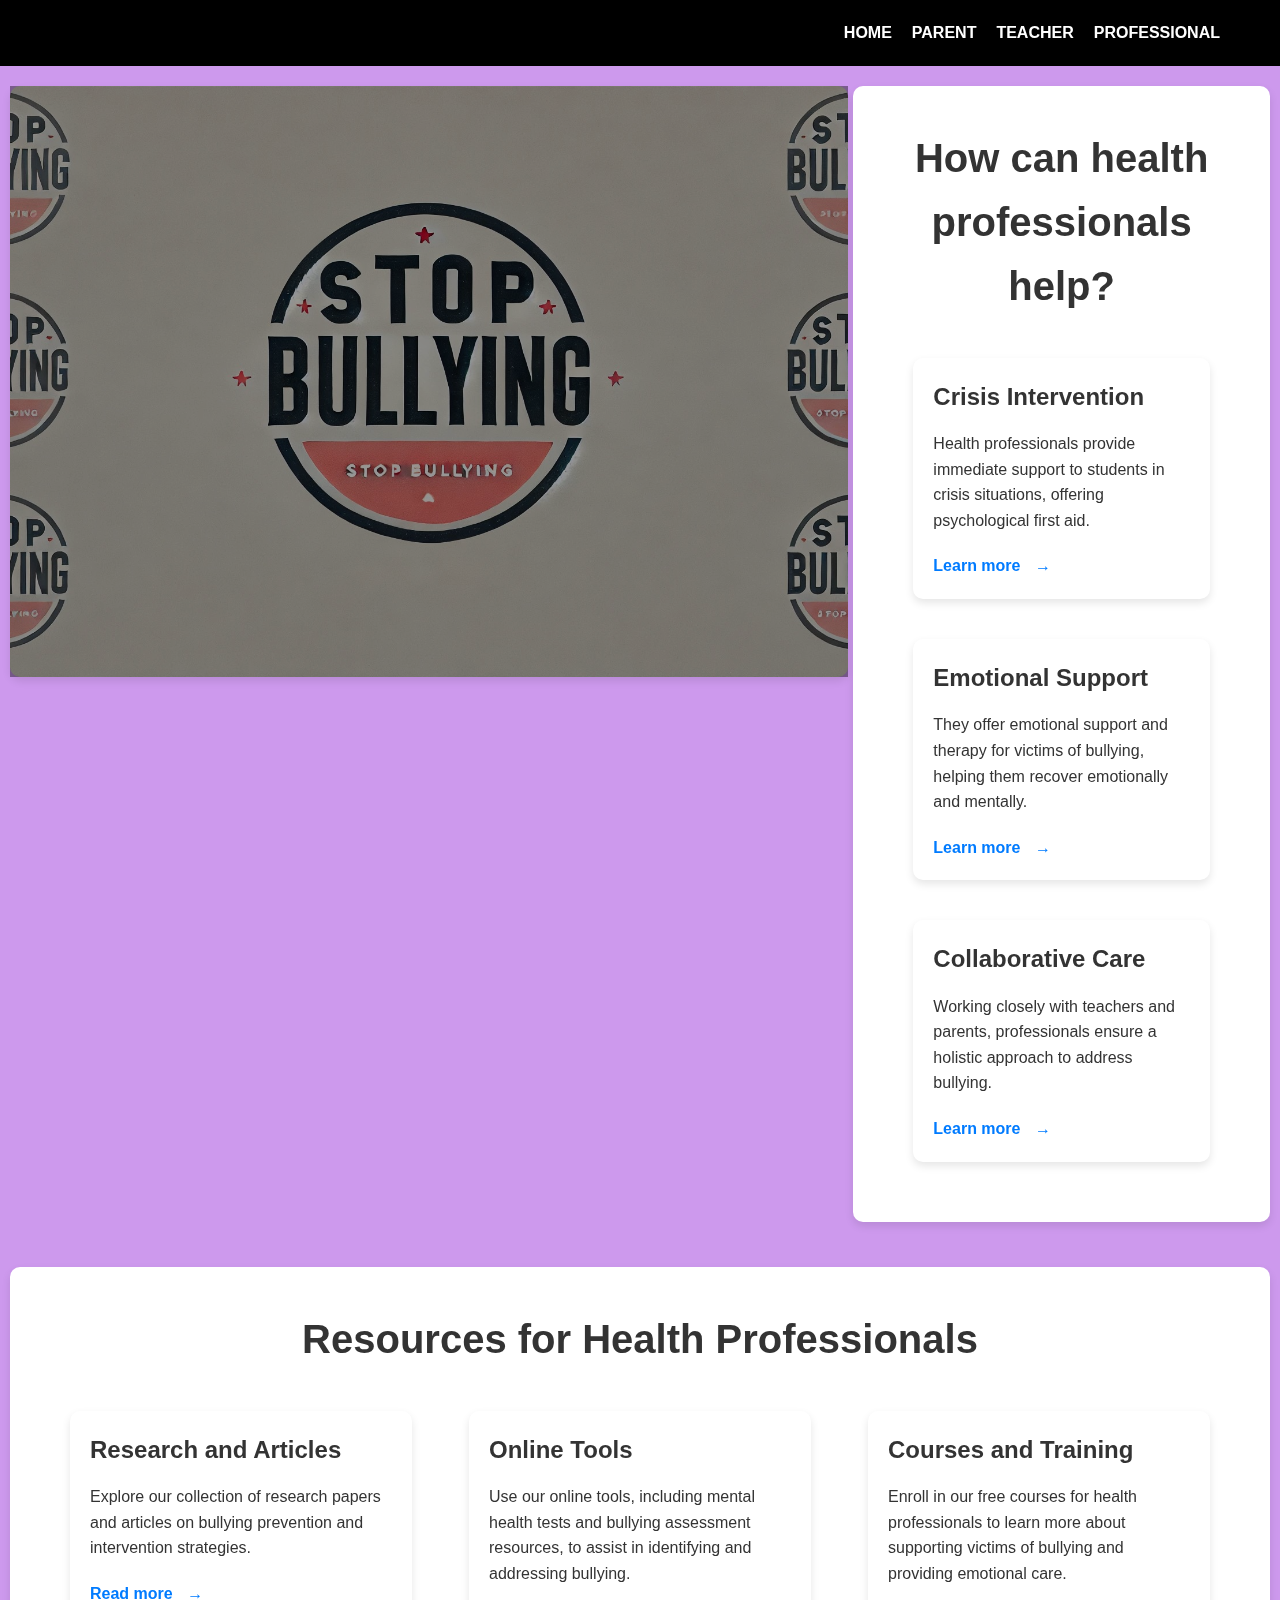
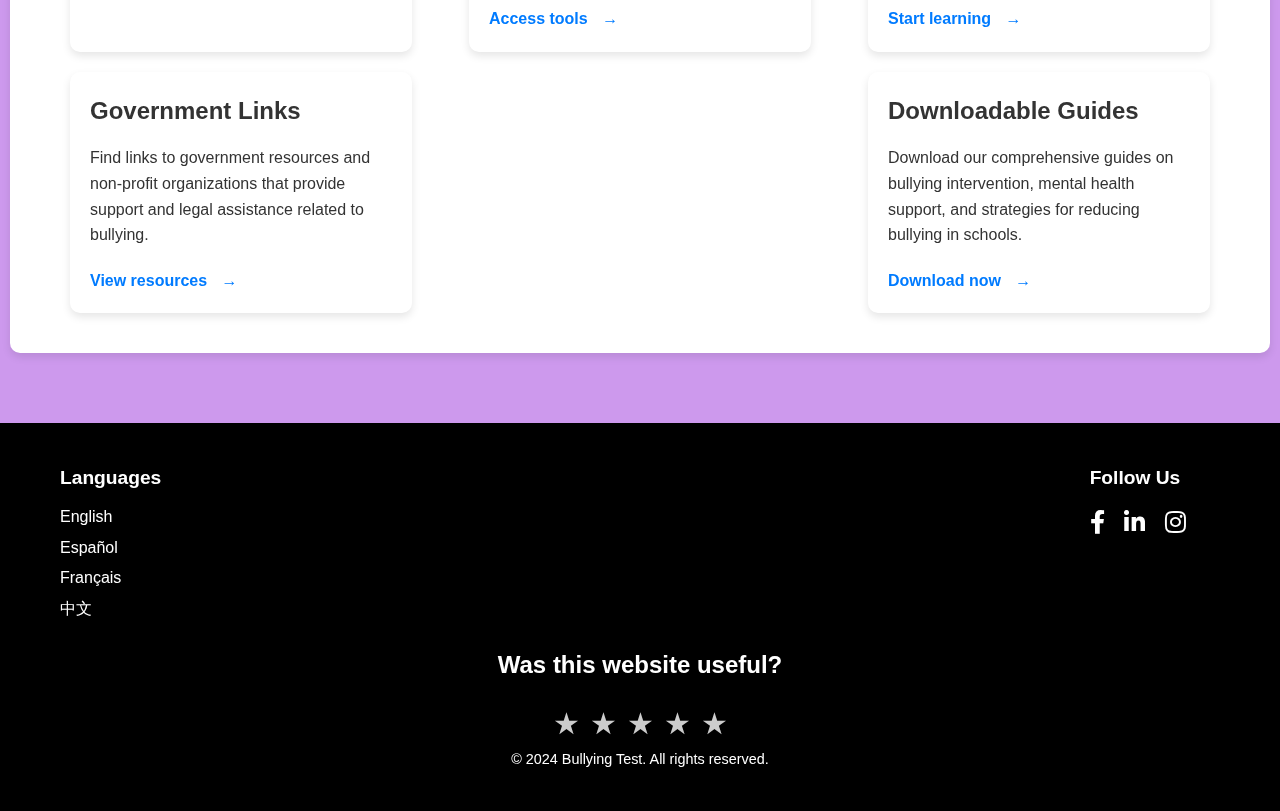
<file: Bullying Test/professional.html>
<!DOCTYPE html>
<html lang="en">
    <head>
        <meta charset="UTF-8" />
        <title>Title</title>
        <!-- Links the external CSS file for styling the page -->
        <link rel="stylesheet" href="professional.css" />
        <!-- Links FontAwesome icons for social media and other icons -->
        <link rel="stylesheet" href="https://cdnjs.cloudflare.com/ajax/libs/font-awesome/6.0.0-beta3/css/all.min.css">
        <!-- Links the external JavaScript file for added functionality -->
        <script src="professional.js"></script>
    </head>
    <body>
    <header class="header">
        <div class="container">
            <nav class="nav-menu">
                <ul>
                    <li><a href="main.html">Home</a></li>
                    <li><a href="parent.html">Parent</a></li>
                    <li><a href="teacher.html">Teacher</a></li>
                    <li><a href="professional.html">Professional</a></li>
                </ul>
            </nav>
        </div>
    </header>
    
    <!-- Main content wrapper for all sections -->
    <section class="all-sections">
    <!-- First Section: Overview of the role of health professionals in addressing bullying -->
    <section class="first-section">
        <div class="container">
            <h1>Anti-Bullying Health Professionals</h1>
            <p>Mental health experts specializing in bullying prevention and recovery play a vital role in addressing the emotional and psychological needs of those impacted by bullying. Their expertise helps identify signs of distress, provides counseling and coping strategies, and offers support to create healthier environments. For children, they offer personalized care to restore confidence and emotional well-being. For parents, they provide practical advice on how to support their children and recognize warning signs. For teachers, they offer guidance on creating safe, inclusive classrooms and effective intervention strategies to prevent bullying from escalating. These professionals act as a bridge between emotional recovery and practical solutions, ensuring all stakeholders have the tools they need to foster a positive, bullying-free environment.</p>
        </div>
    </section>
    
    <!-- Second Section: Cards explaining different roles of health professionals -->
    <section class="second-section">
        <div class="container">
            <h2>How can health professionals help?</h2>
            <div class="cards">
                <div class="card">
                    <h3>Crisis Intervention</h3>
                    <p>Health professionals provide immediate support to students in crisis situations, offering psychological first aid.</p>
                    <a href="#">Learn more <span class="arrow">→</span></a>
                </div>
                <div class="card">
                    <h3>Emotional Support</h3>
                    <p>They offer emotional support and therapy for victims of bullying, helping them recover emotionally and mentally.</p>
                    <a href="#">Learn more <span class="arrow">→</span></a>
                </div>
                <div class="card">
                    <h3>Collaborative Care</h3>
                    <p>Working closely with teachers and parents, professionals ensure a holistic approach to address bullying.</p>
                    <a href="#">Learn more <span class="arrow">→</span></a>
                </div>
            </div>
        </div>
    </section>
    
    <!-- Third Section: Resources for health professionals -->
    <section class="third-section">
    <div class="container">
        <h2>Resources for Health Professionals</h2>
        <div class="resources">
            <div class="resource-item">
                <h3>Research and Articles</h3>
                <p>Explore our collection of research papers and articles on bullying prevention and intervention strategies.</p>
                <a href="#">Read more <span class="arrow">→</span></a>
            </div>
            <div class="resource-item">
                <h3>Online Tools</h3>
                <p>Use our online tools, including mental health tests and bullying assessment resources, to assist in identifying and addressing bullying.</p>
                <a href="#">Access tools <span class="arrow">→</span></a>
            </div>
            <div class="resource-item">
                <h3>Courses and Training</h3>
                <p>Enroll in our free courses for health professionals to learn more about supporting victims of bullying and providing emotional care.</p>
                <a href="#">Start learning <span class="arrow">→</span></a>
            </div>
            <div class="resource-item">
                <h3>Government Links</h3>
                <p>Find links to government resources and non-profit organizations that provide support and legal assistance related to bullying.</p>
                <a href="#">View resources <span class="arrow">→</span></a>
            </div>
            <div class="resource-item">
                <h3>Downloadable Guides</h3>
                <p>Download our comprehensive guides on bullying intervention, mental health support, and strategies for reducing bullying in schools.</p>
                <a href="#">Download now <span class="arrow">→</span></a>
            </div>
        </div>
    </div>
    </section>
    
    </section>
    
    <!-- Footer Section: Contains language selection and social media links -->
    <footer class="footer">
    <div class="container">
        <div class="footer-content">
            <!-- Languages section -->
            <div class="languages">
                <h4>Languages</h4>
                <ul>
                    <li><a href="#">English</a></li>
                    <li><a href="#">Español</a></li>
                    <li><a href="#">Français</a></li>
                    <li><a href="#">中文</a></li>
                </ul>
            </div>

            <!-- Social media follow links -->
            <div class="follow-us">
                <h4>Follow Us</h4>
                <ul class="social-icons">
                    <li><a href="http://facebook.com" target="_blank"><i class="fab fa-facebook-f"></i></a></li>
                    <li><a href="http://linkedin.com" target="_blank"><i class="fab fa-linkedin-in"></i></a></li>
                    <li><a href="http://instagram.com" target="_blank"><i class="fab fa-instagram"></i></a></li>
                    <li><a href="https://x.com/" target="_blank"><i class="fab fa-x-twitter"></i></a></li>
                </ul>
            </div>
        </div>
        
        <h3 id="rating-header">Was this website useful?</h3>
        <div class="rating">
            <!-- Star rating system allowing users to rate from 1 to 5 stars -->
            <input type="radio" name="star" id="star1" value="1">
            <label for="star1" class="star">&#9733;</label>
            <input type="radio" name="star" id="star2" value="2">
            <label for="star2" class="star">&#9733;</label>
            <input type="radio" name="star" id="star3" value="3">
            <label for="star3" class="star">&#9733;</label>
            <input type="radio" name="star" id="star4" value="4">
            <label for="star4" class="star">&#9733;</label>
            <input type="radio" name="star" id="star5" value="5">
            <label for="star5" class="star">&#9733;</label>
        </div>

        <!-- Copyright notice -->
        <p>&copy; 2024 Bullying Test. All rights reserved.</p>
    </div>
        
        
    </footer>

   
    </body>
</html>
</file>
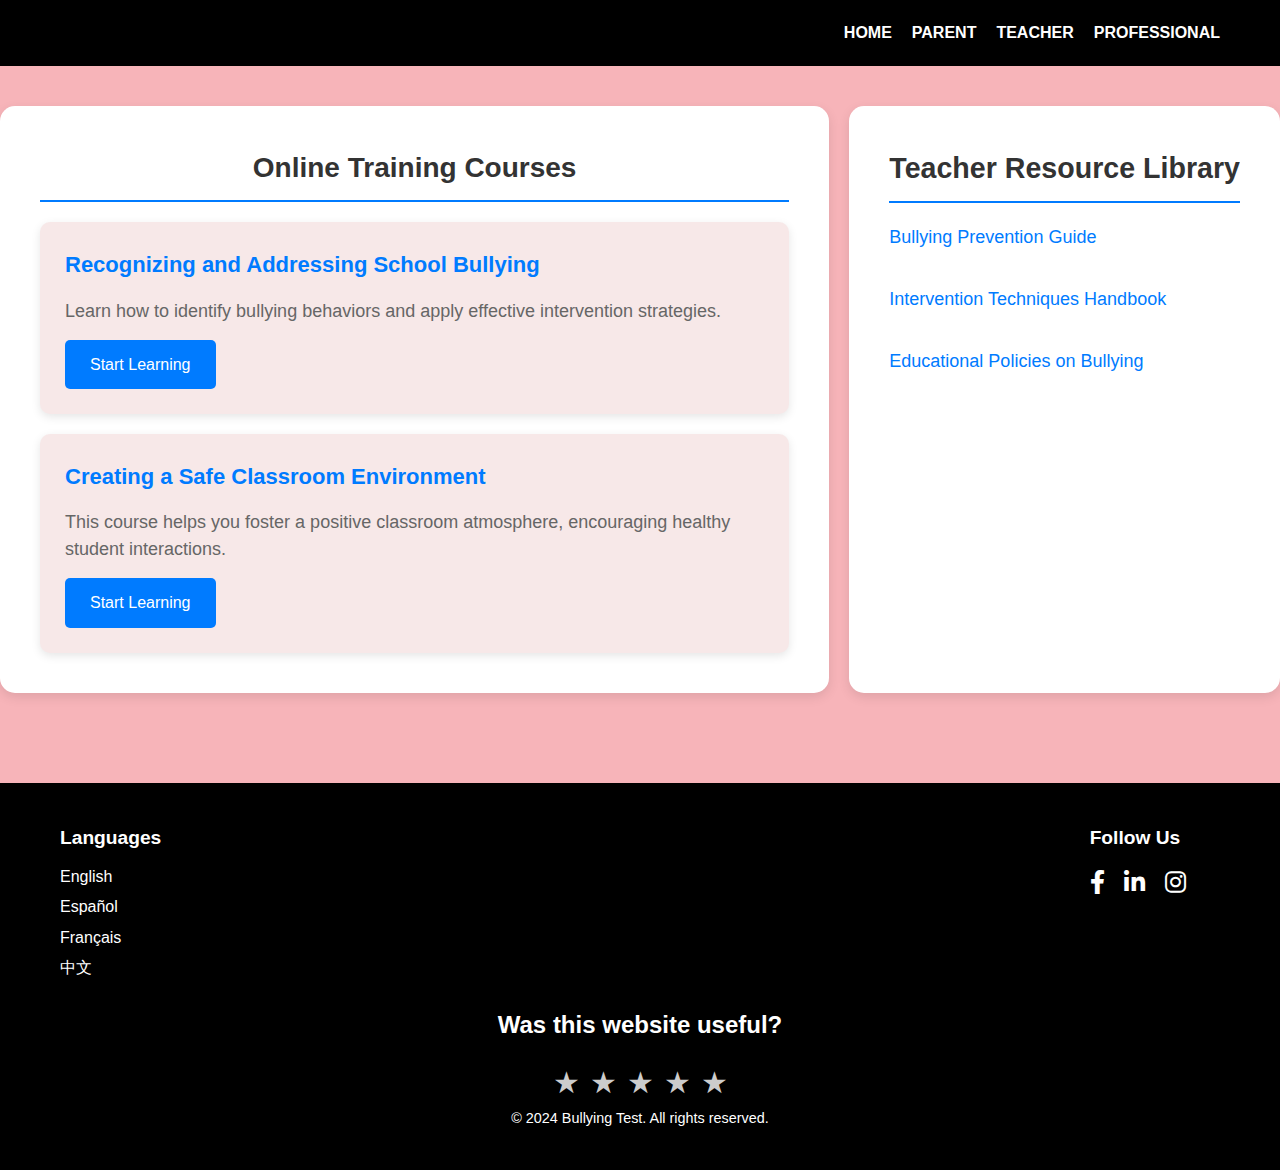
<file: Bullying Test/teacher.html>
<!DOCTYPE html>
<html lang="en">
    <head>
        <meta charset="UTF-8" />
        <title>Title</title>
        <link rel="stylesheet" href="teacher.css" />
        <!-- Links FontAwesome icons for social media and other icons -->
        <link rel="stylesheet" href="https://cdnjs.cloudflare.com/ajax/libs/font-awesome/6.0.0-beta3/css/all.min.css">
        <script src="teacher.js"></script>
    </head>
    <body>
        <!-- Header Section: Contains the main navigation menu -->
        <header class="header">
        <div class="container">
            <nav class="nav-menu">
                <ul>
                    <li><a href="main.html">Home</a></li>
                    <li><a href="parent.html">Parent</a></li>
                    <li><a href="teacher.html">Teacher</a></li>
                    <li><a href="professional.html">Professional</a></li>
                </ul>
            </nav>
        </div>
    </header>
 
    <!-- Main Content Section for Training Resources -->
    <div class="training-resource-container">
    <!-- Online Training Section -->
    <section id="training">
        <h2>Online Training Courses</h2>
        <!-- List of available courses -->
        <div class="course-list">
            <article class="course-item">
                <h3>Recognizing and Addressing School Bullying</h3>
                <p>Learn how to identify bullying behaviors and apply effective intervention strategies.</p>
                <a href="course-details-1.html" class="btn">Start Learning</a>
            </article>
            <article class="course-item">
                <h3>Creating a Safe Classroom Environment</h3>
                <p>This course helps you foster a positive classroom atmosphere, encouraging healthy student interactions.</p>
                <a href="course-details-2.html" class="btn">Start Learning</a>
            </article>
        </div>
    </section>
        
    <!-- Resource Library Section -->
    <section id="resources">
        <h2>Teacher Resource Library</h2>
        <!-- List of resources for teachers -->
        <ul class="resource-list">
            <li><a href="https://kidshelpline.com.au/teens/issues/bullying">Bullying Prevention Guide</a></li>
            <li><a href="_pdfs/anti_bullying_in_schools_what_works_AA.pdf" download>Intervention Techniques Handbook</a></li>
            <li><a href="#">Educational Policies on Bullying</a></li>
        </ul>
    </section>
        </div>
        
        
<!-- Footer Section: Contains language selection and social media links -->
    <footer class="footer">
    <div class="container">
        <div class="footer-content">
            <!-- Languages section -->
            <div class="languages">
                <h4>Languages</h4>
                <ul>
                    <li><a href="#">English</a></li>
                    <li><a href="#">Español</a></li>
                    <li><a href="#">Français</a></li>
                    <li><a href="#">中文</a></li>
                </ul>
            </div>

            <!-- Social media follow links -->
            <div class="follow-us">
                <h4>Follow Us</h4>
                <ul class="social-icons">
                    <li><a href="http://facebook.com" target="_blank"><i class="fab fa-facebook-f"></i></a></li>
                    <li><a href="http://linkedin.com" target="_blank"><i class="fab fa-linkedin-in"></i></a></li>
                    <li><a href="http://instagram.com" target="_blank"><i class="fab fa-instagram"></i></a></li>
                    <li><a href="https://x.com/" target="_blank"><i class="fab fa-x-twitter"></i></a></li>
                </ul>
            </div>
        </div>
        
        <h3 id="rating-header">Was this website useful?</h3>
        <div class="rating">
            <!-- Star rating system allowing users to rate from 1 to 5 stars -->
            <input type="radio" name="star" id="star1" value="1">
            <label for="star1" class="star">&#9733;</label>
            <input type="radio" name="star" id="star2" value="2">
            <label for="star2" class="star">&#9733;</label>
            <input type="radio" name="star" id="star3" value="3">
            <label for="star3" class="star">&#9733;</label>
            <input type="radio" name="star" id="star4" value="4">
            <label for="star4" class="star">&#9733;</label>
            <input type="radio" name="star" id="star5" value="5">
            <label for="star5" class="star">&#9733;</label>
        </div>

        <!-- Copyright notice -->
        <p>&copy; 2024 Bullying Test. All rights reserved.</p>
    </div>
    </footer>    
        
    </body>
</html>
</file>
<file: index.css>
/* Styles for the background image covering the whole viewport */
.background-image {
    background-image: url(_images/main-page.png); 
    background-size: cover;
    background-position: center;
    width: 100vw;
    height: 100vh;
    position: relative;
}


/* Menu button positioned at the top-left with a large font size and clickable */
.menu-btn {
    position: absolute;
    top: 20px;
    left: 20px;
    font-size: 60px;
    background: none;
    color: #007BFF;
    border: none;
    cursor: pointer;
    display: flex;
    flex-direction: column;
    gap: 5px;
}

/* Blue button positioned near the bottom center of the screen */
.blue-btn {
    position: absolute;
    bottom: 80px;
    left: 50%;
    transform: translateX(-50%);
    background-color: #007BFF;
    color: white;
    padding: 15px 30px;
    border: none;
    font-size: 30px;
    cursor: pointer;
    border-radius: 30px;
}

/* Submenu buttons, initially hidden and with animation for opacity and scale */
.submenu-btn {
    display: none; 
    position: absolute;
    left: 50%;
    transform: translateX(-50%) scale(0.8);
    color: white;
    padding: 15px 28px;
    border: none;
    font-size: 24px;
    cursor: pointer;
    border-radius: 30px; 
    font-weight: bold;
    
    opacity: 0;
    transition: opacity 0.6s ease, transform 0.6s ease;
}

/* Class to show submenu buttons with a smooth animation */
.submenu-btn.show {
    opacity: 1;
    transform: translateX(-50%) scale(1);
}

/*  "Student" submenu button position and color */
.submenu-btn:nth-child(1) {
    background-color: #D2E603; 
    bottom: 75%;
    left: 40%;
}

/*  "Parent" submenu button position and color */
.submenu-btn:nth-child(2) {
    background-color: #F38181; 
    bottom: 67%;
    left: 30%;
}

/*  "Teacher" submenu button position and color */
.submenu-btn:nth-child(3) {
    background-color: #8DFF7F; 
    bottom: 59%;
    left: 25%;
}

/*  "Professional" submenu button position and color */
.submenu-btn:nth-child(4) {
    background-color: #C490E4; 
    bottom: 51%;
    left: 35%;
}

/* Styling for the form container, centered with a blurred background effect */
.form-container {
    display: none; 
    position: absolute;
    top: 50%;
    left: 50%;
    transform: translate(-50%, -50%);
    background-color: rgba(255, 255, 255, 0.3);
    backdrop-filter: blur(10px);
    padding: 20px;
    border-radius: 10px;
    box-shadow: 0 4px 8px rgba(0, 0, 0, 0.1);
    z-index: 1000;
    width: 80%;
    max-width: 600px;
    max-height: 75vh;
    overflow-y: auto;
    flex-direction: column;
    gap: 20px;
    justify-content: center;
}

/* Form layout with column direction and gap between elements */
.form-container form {
    display: flex;
    flex-direction: column;
    gap: 10x;
    width: 10; 
    box-sizing: border-box;
}

/* Input fields and text areas styling */
input[type="text"],
input[type="email"],
input[type="date"],
input[type="time"],
textarea {
    padding: 12px;
    border: 1px solid #ddd;
    border-radius: 8px;
    font-size: 16px;
    width: 100%;
    box-sizing: border-box;
    background-color: #f9f9f9;
    transition: border-color 0.3s ease, background-color 0.3s ease;
}

/* Focus effects on input fields and text areas */
input[type="text"]:focus,
input[type="email"]:focus,
input[type="date"]:focus,
input[type="time"]:focus,
textarea:focus {
    border-color: #007BFF;
    background-color: #fff;
    outline: none;
}

/* Submit button styling with hover and active effects */
input[type="submit"] {
    background-color: #28a745;
    color: white;
    border: none;
    padding: 15px 30px;
    font-size: 18px;
    font-weight: bold;
    border-radius: 50px;
    cursor: pointer;
    transition: background-color 0.3s ease, box-shadow 0.3s ease;
    box-shadow: 0 4px 8px rgba(0, 0, 0, 0.1);
    align-self: flex-end;
}

input[type="submit"]:hover {
    background-color: #218838;
    box-shadow: 0 6px 12px rgba(0, 0, 0, 0.2);
}

input[type="submit"]:active {
    background-color: #007BFF;
    transform: translateY(2px);
    box-shadow: 0 3px 6px rgba(0, 0, 0, 0.15);
}

/* Hidden text styles, initially not displayed */
.hidden-text, .hidden-writer {
    display: none;
}

/* Media query for screen widths between 800px and 999px */
@media screen and (min-width: 800px) and (max-width: 999px){
    .circle-background {
    position: absolute;
    width: 0;
    height: 0;
    border-radius: 50%;
    background-color: #007BFF;
    top: 100px;
    left: -50px;
    transition: width 0.6s ease, height 0.6s ease;
    z-index: 1; 
    }
    
    .circle-background.expanded {
    width: 550px;
    height: 550px;
    transition: width 0.6s ease, height 0.6s ease;
    }
    
    .submenu-btn {
        opacity: 0;
        position: absolute;
        padding: 5px 10px;
        transition: opacity 0.6s ease;
        color: white;
        font-size: 24px;
        background-color: transparent !important;
        z-index: 2;
    }
    
    .submenu-btn.show {
        opacity: 1;  
    }
    
    .submenu-btn:nth-child(1) { 
        top: 210px; 
        left: 360px; 
    }
    
    .submenu-btn:nth-child(2) { 
        top: 280px; 
        left: 410px; 
    }
    
    .submenu-btn:nth-child(3) { 
        top: 350px; 
        left: 420px; 
    }
    
    .submenu-btn:nth-child(4) { 
        top: 430px; 
        left: 380px; 
    }
    
}

/* Media query for screen widths 1000px and above */
@media screen and (min-width: 1000px) {
    
    
    .submenu-btn { 
        display: none; 
        position: fixed;
        left: 50%;
        transform: translateX(-50%) scale(0.8);
        color: white;
        padding: 10px 30px;
        border: none;
        font-size: 25px;
        cursor: pointer;
        border-radius: 10px; 
        font-weight: bold;
    
        opacity: 0;
        transition: opacity 0.6s ease, transform 0.6s ease;
    }

    .submenu-btn.show {
    opacity: 1;
    transform: translateX(-50%) scale(1);
    }

    .submenu-btn:nth-child(1) {
    background-color: #D2E603; 
    bottom: 90%;
    left: 15%;
    
    }

    .submenu-btn:nth-child(2) {
    background-color: #F38181; 
    bottom: 90%;
    left: 30%;
    
    }

    .submenu-btn:nth-child(3) {
    background-color: #8DFF7F; 
    bottom: 90%;
    left: 45%;
    }

    .submenu-btn:nth-child(4) {
    background-color: #C490E4; 
    bottom: 90%;
    left: 64%;
    }

    /* Adjusted styling for the blue button on larger screens */
    .blue-btn {
    position: absolute;
    bottom: 100px;
    left: 80%;
    transform: translateX(-50%);
    background-color: #007BFF;
    color: white;
    padding: 10px 50px;
    border: none;
    font-size: 25px;
    cursor: pointer;
    border-radius: 20px;
    }

    /* Styling for hidden text and writer text on larger screens */
    .hidden-text {
        display: block;
        position: absolute;
        font-size: 40px;
        color: #ededed;
        text-align: left;
        padding: 40px;
        top: 50px;
        left: 30px;
        max-width: 50%;
        line-height: 1.6;
    }
    
    .hidden-writer {
        display: block;
        position: absolute;
        font-size: 40px;
        color: #ededed;
        text-align: right;
        padding: 40px;
        top: 330px;
        left: 390px;
        max-width: 50%;
        line-height: 1.6;
    }
    

}
</file>
<file: Bullying Test/main.css>
/* Styles for the background image covering the whole viewport */
.background-image {
    background-image: url(_images/main%20page.png); 
    background-size: cover;
    background-position: center;
    width: 100vw;
    height: 100vh;
    position: relative;
}


/* Menu button positioned at the top-left with a large font size and clickable */
.menu-btn {
    position: absolute;
    top: 20px;
    left: 20px;
    font-size: 60px;
    background: none;
    color: #007BFF;
    border: none;
    cursor: pointer;
    display: flex;
    flex-direction: column;
    gap: 5px;
}

/* Blue button positioned near the bottom center of the screen */
.blue-btn {
    position: absolute;
    bottom: 80px;
    left: 50%;
    transform: translateX(-50%);
    background-color: #007BFF;
    color: white;
    padding: 15px 30px;
    border: none;
    font-size: 30px;
    cursor: pointer;
    border-radius: 30px;
}

/* Submenu buttons, initially hidden and with animation for opacity and scale */
.submenu-btn {
    display: none; 
    position: absolute;
    left: 50%;
    transform: translateX(-50%) scale(0.8);
    color: white;
    padding: 15px 28px;
    border: none;
    font-size: 24px;
    cursor: pointer;
    border-radius: 30px; 
    font-weight: bold;
    
    opacity: 0;
    transition: opacity 0.6s ease, transform 0.6s ease;
}

/* Class to show submenu buttons with a smooth animation */
.submenu-btn.show {
    opacity: 1;
    transform: translateX(-50%) scale(1);
}

/*  "Student" submenu button position and color */
.submenu-btn:nth-child(1) {
    background-color: #D2E603; 
    bottom: 75%;
    left: 40%;
}

/*  "Parent" submenu button position and color */
.submenu-btn:nth-child(2) {
    background-color: #F38181; 
    bottom: 67%;
    left: 30%;
}

/*  "Teacher" submenu button position and color */
.submenu-btn:nth-child(3) {
    background-color: #8DFF7F; 
    bottom: 59%;
    left: 25%;
}

/*  "Professional" submenu button position and color */
.submenu-btn:nth-child(4) {
    background-color: #C490E4; 
    bottom: 51%;
    left: 35%;
}

/* Styling for the form container, centered with a blurred background effect */
.form-container {
    display: none; 
    position: absolute;
    top: 50%;
    left: 50%;
    transform: translate(-50%, -50%);
    background-color: rgba(255, 255, 255, 0.3);
    backdrop-filter: blur(10px);
    padding: 20px;
    border-radius: 10px;
    box-shadow: 0 4px 8px rgba(0, 0, 0, 0.1);
    z-index: 1000;
    width: 80%;
    max-width: 600px;
    max-height: 75vh;
    overflow-y: auto;
    flex-direction: column;
    gap: 20px;
    justify-content: center;
}

/* Form layout with column direction and gap between elements */
.form-container form {
    display: flex;
    flex-direction: column;
    gap: 10x;
    width: 10; 
    box-sizing: border-box;
}

/* Input fields and text areas styling */
input[type="text"],
input[type="email"],
input[type="date"],
input[type="time"],
textarea {
    padding: 12px;
    border: 1px solid #ddd;
    border-radius: 8px;
    font-size: 16px;
    width: 100%;
    box-sizing: border-box;
    background-color: #f9f9f9;
    transition: border-color 0.3s ease, background-color 0.3s ease;
}

/* Focus effects on input fields and text areas */
input[type="text"]:focus,
input[type="email"]:focus,
input[type="date"]:focus,
input[type="time"]:focus,
textarea:focus {
    border-color: #007BFF;
    background-color: #fff;
    outline: none;
}

/* Submit button styling with hover and active effects */
input[type="submit"] {
    background-color: #28a745;
    color: white;
    border: none;
    padding: 15px 30px;
    font-size: 18px;
    font-weight: bold;
    border-radius: 50px;
    cursor: pointer;
    transition: background-color 0.3s ease, box-shadow 0.3s ease;
    box-shadow: 0 4px 8px rgba(0, 0, 0, 0.1);
    align-self: flex-end;
}

input[type="submit"]:hover {
    background-color: #218838;
    box-shadow: 0 6px 12px rgba(0, 0, 0, 0.2);
}

input[type="submit"]:active {
    background-color: #007BFF;
    transform: translateY(2px);
    box-shadow: 0 3px 6px rgba(0, 0, 0, 0.15);
}

/* Hidden text styles, initially not displayed */
.hidden-text, .hidden-writer {
    display: none;
}

/* Media query for screen widths between 800px and 999px */
@media screen and (min-width: 800px) and (max-width: 999px){
    .circle-background {
    position: absolute;
    width: 0;
    height: 0;
    border-radius: 50%;
    background-color: #007BFF;
    top: 100px;
    left: -50px;
    transition: width 0.6s ease, height 0.6s ease;
    z-index: 1; 
    }
    
    .circle-background.expanded {
    width: 550px;
    height: 550px;
    transition: width 0.6s ease, height 0.6s ease;
    }
    
    .submenu-btn {
        opacity: 0;
        position: absolute;
        padding: 5px 10px;
        transition: opacity 0.6s ease;
        color: white;
        font-size: 24px;
        background-color: transparent !important;
        z-index: 2;
    }
    
    .submenu-btn.show {
        opacity: 1;  
    }
    
    .submenu-btn:nth-child(1) { 
        top: 210px; 
        left: 360px; 
    }
    
    .submenu-btn:nth-child(2) { 
        top: 280px; 
        left: 410px; 
    }
    
    .submenu-btn:nth-child(3) { 
        top: 350px; 
        left: 420px; 
    }
    
    .submenu-btn:nth-child(4) { 
        top: 430px; 
        left: 380px; 
    }
    
}

/* Media query for screen widths 1000px and above */
@media screen and (min-width: 1000px) {
    
    
    .submenu-btn { 
        display: none; 
        position: fixed;
        left: 50%;
        transform: translateX(-50%) scale(0.8);
        color: white;
        padding: 10px 30px;
        border: none;
        font-size: 25px;
        cursor: pointer;
        border-radius: 10px; 
        font-weight: bold;
    
        opacity: 0;
        transition: opacity 0.6s ease, transform 0.6s ease;
    }

    .submenu-btn.show {
    opacity: 1;
    transform: translateX(-50%) scale(1);
    }

    .submenu-btn:nth-child(1) {
    background-color: #D2E603; 
    bottom: 90%;
    left: 15%;
    
    }

    .submenu-btn:nth-child(2) {
    background-color: #F38181; 
    bottom: 90%;
    left: 30%;
    
    }

    .submenu-btn:nth-child(3) {
    background-color: #8DFF7F; 
    bottom: 90%;
    left: 45%;
    }

    .submenu-btn:nth-child(4) {
    background-color: #C490E4; 
    bottom: 90%;
    left: 64%;
    }

    /* Adjusted styling for the blue button on larger screens */
    .blue-btn {
    position: absolute;
    bottom: 100px;
    left: 80%;
    transform: translateX(-50%);
    background-color: #007BFF;
    color: white;
    padding: 10px 50px;
    border: none;
    font-size: 25px;
    cursor: pointer;
    border-radius: 20px;
    }

    /* Styling for hidden text and writer text on larger screens */
    .hidden-text {
        display: block;
        position: absolute;
        font-size: 40px;
        color: #ededed;
        text-align: left;
        padding: 40px;
        top: 50px;
        left: 30px;
        max-width: 50%;
        line-height: 1.6;
    }
    
    .hidden-writer {
        display: block;
        position: absolute;
        font-size: 40px;
        color: #ededed;
        text-align: right;
        padding: 40px;
        top: 330px;
        left: 390px;
        max-width: 50%;
        line-height: 1.6;
    }
    

}
</file>
<file: parent.css>
/* Resets margin, padding, and sets box-sizing to border-box for all elements */
* {
    margin: 0;
    padding: 0;
    box-sizing: border-box;
}

/* Basic styling for body element */
body {
    font-family: 'Arial', sans-serif;
    line-height: 1.6;
    background-color: #37e37a;/* Sets background color to green */
    color: #333;
}

/* Container styling to center content and set maximum width */
.container {
    max-width: 1200px;
    margin: 0 auto;
    padding: 0 20px;
}

/* Header styling */
.header {
    background-color: #000;
    color: #fff;
    padding: 20px 0;
}


/* Menu bar styling */
.nav-menu ul {
    list-style: none;
    display: flex;
    justify-content: flex-end;
}

.nav-menu ul li {
    margin-left: 20px;
}

.nav-menu ul li a {
    color: #fff;
    text-decoration: none;
    font-weight: bold;
    text-transform: uppercase;
    transition: color 0.3s ease; /* Smooth color transition on hover */
}

.nav-menu ul li a:hover {
    color: #007BFF; /* Changes text color on hover */
}

/* Footer styling */
.footer {
    background-color: #000;
    color: #fff;
    text-align: center;
    padding: 40px 0;
    margin-top: 50px;
}

/* Footer content styling with two sections */
.footer-content {
    display: flex;
    justify-content: space-between;
    align-items: flex-start;
    margin-bottom: 20px;
}

/* Language and social media sections in footer */
.languages, .follow-us {
    text-align: left;
}

/* Footer headings */
.languages h4, .follow-us h4 {
    font-size: 1.2rem;
    margin-bottom: 10px;
}

/* Footer lists */
.languages ul, .follow-us ul {
    list-style: none;
    padding: 0;
}

/* Footer list items */
.languages ul li, .follow-us ul li {
    margin-bottom: 5px;
}

/* Footer links */
.languages ul li a, .follow-us ul li a {
    color: #fff;
    text-decoration: none;
    transition: color 0.3s ease;
}

/* Hover effect for footer links */
.languages ul li a:hover, .follow-us ul li a:hover {
    color: #007BFF;
}

/* Social media icon styling */
.social-icons li {
    display: inline-block;
    margin-right: 15px;
}

.social-icons li a {
    font-size: 1.5rem;
}

/* Hover effect for social media icons */
.social-icons li a:hover {
    color: #007BFF;
}

/* Footer text */
.footer p {
    font-size: 0.9rem;
}

.footer h3 {
  font-size: 24px;
  margin-bottom: 15px;
}

/* Star rating container */
.rating {
  display: inline-flex;
  gap: 10px;
  justify-content: center;
  flex-direction: row-reverse; /* Reverse order for visual appeal */
}

/* Hide radio buttons */
.rating input {
  display: none;
}

/* Styling for star labels */
.rating label {
  font-size: 30px;
  color: #ccc;
  cursor: pointer;
  transition: color 0.3s ease;
}

/* Hover effect to highlight stars */
.rating label:hover,
.rating label:hover ~ label {
  color: #FFD700; /* Gold color on hover */
}

/* When a star is selected, apply gold color */
.rating input:checked ~ label {
  color: #FFD700;
}

/* Styling for the selected stars */
.rating input:checked + label,
.rating input:checked + label ~ label {
  color: #FFD700;
}

/* Result styling for the rating feedback */
.rating-result {
  margin-top: 20px;
  font-size: 18px;
  color: #FFD700;
}


/* Media query for screens up to 800px wide */
@media screen and (max-width: 800px){
   .first {
        height: 70vh;
        display: flex;
        flex-direction: column; 
        align-items: center;
        justify-content: center;
        color: #fff;
    } 
    
    .first-content{
        order: 1; 
        text-align: center; 
    }
    
    .video-container {
        order: 2; 
        margin: 20px 0; 
    }
    
    .first h1 {
    font-size: 2rem;
    margin-bottom: 20px;
    }
    
    /* Gallery items are arranged vertically */
    .gallery {
    display: flex;
    flex-direction: column; 
    gap: 20px; 
    }

    .gallery-item {
    position: relative;
    cursor: pointer;
    }

    .gallery-item img {
    width: 100%;
    height: 250px;
    object-fit: cover;
    transition: transform 0.3s ease;
    }
    
    .gallery-item:hover img {
    transform: scale(1.05); /* Zooms image slightly on hover */
    }

    /* Styling for hover text overlay on gallery images */
    .hover-text {
    position: absolute;
    top: 50%;
    left: 50%;
    transform: translate(-50%, -50%);
    color: white;
    font-size: 4.7rem;
    text-shadow: 1px 1px 2px rgba(0, 0, 0, 0.5);
    opacity: 0;
    transition: opacity 0.3s ease, transform 0.3s ease;
    pointer-events: none; 
    }
    
    /* Description text box for gallery items */
    .gallery-text {
    display: none;
    background-color: black;
    color: white;
    padding: 20px;
    margin-top: 10px;
    opacity: 0;
    transform: translateY(-20px);
    transition: opacity 0.5s ease, transform 0.5s ease; 
    }
    
    
    .gallery-item:hover .hover-text {
    opacity: 1;
    transform: translate(-50%, -50%) scale(1.1); 
    }
    
    .show {
    display: block;
    opacity: 1;
    transform: translateY(0);
    }
    

.footer-content {
        flex-direction: column;
        text-align: center;
    }

.languages, .follow-us {
        margin-bottom: 20px;
    }
    
}

/* Media query for screens wider than 800px */
@media screen and (min-width: 800px){
.first {
    height: 55vh;
    display: flex;
    align-items: center;
    justify-content: space-between;
    color: #fff;
    text-align: center;
    padding: 10px 20px;
}

.first h1 {
    font-size: 3rem;
    margin-bottom: 20px;
}

.first p {
    font-size: 1.2rem;
    max-width: 600px;
}
    
    
.first-content {
    flex: 1; 
    padding-left: 40px;
}
    
.video-container {
    flex: 2; 
}

/* Styling for embedded video */
.iframe {
    width: 100%;
    height: auto;
}

/* Gallery styling for larger screens */
.gallery {
    display: flex;
    width: 100%;
    overflow: hidden;
    height: 300px;
    gap: 5px;
}

.gallery-item {
    position: relative;
    flex: 1;
    transition: flex 0.5s ease;
    overflow: hidden;
    flex-basis: 100px;
}

.gallery-item img {
    width: 100%;
    height: 100%;
    object-fit: cover;
}

/* Hidden gallery text that appears on hover */    
.gallery-text {
    position: absolute;
    bottom: 0;
    left: 0;
    right: 0;
    background: rgba(0, 0, 0, 0.5);
    color: white;
    padding: 20px;
    opacity: 0;
    transform: translateY(100%); 
    transition: transform 0.5s ease, opacity 0.5s ease;
    height: 100%;
    display: flex;
    flex-direction: column;
    justify-content: center;
}
    
.gallery-text h3 {
    font-size: 2rem; 
    font-weight: bold; 
    color: #FFAA00;
}

.gallery-text p {
    font-size: 1rem; 
    font-weight: normal; 
    
}

/* Expands hovered gallery item and reveals gallery text */
.gallery-item:hover {
    flex: 3; 
}

.gallery-item:hover .gallery-text {
    opacity: 1;
    transform: translateY(0); 
}


    
.footer {
    background-color: #000;
    color: #fff;
    text-align: center;
    padding: 20px 0;
    margin-top: 50px;
    }

.footer p {
    font-size: 0.9rem;
    }

}
</file>
<file: professional.css>
/* Resets margin, padding, and sets box-sizing to border-box for all elements */
* {
    margin: 0;
    padding: 0;
    box-sizing: border-box;
}

/* Basic styling for body element */
body {
    font-family: 'Arial', sans-serif;
    line-height: 1.6;
    background-color: #cd99ed; /* Light purple background */
    color: #333;
}

/* Container to center content and set maximum width */
.container {
    max-width: 1200px;
    margin: 0 auto;
    padding: 0 20px;
}

/* Header styling */
.header {
    background-color: #000;
    color: #fff;
    padding: 20px 0;
}

/* Navigation menu styling */
.nav-menu ul {
    list-style: none;
    display: flex;
    justify-content: flex-end;
}

.nav-menu ul li {
    margin-left: 20px;
}

.nav-menu ul li a {
    color: #fff;
    text-decoration: none;
    font-weight: bold;
    text-transform: uppercase;
    transition: color 0.3s ease;
}

.nav-menu ul li a:hover {
    color: #007BFF;
}

/* First section styling with background image */
.first-section {
    background-image: url('_images/stop-bullying.jpg'); 
    background-size: cover;
    background-position: center;
    padding: 100px 0;
    color: white;
    text-align: center;
    position: relative;
    
}

/* Dark overlay over the background image */
.first-section::after {
    content: '';
    position: absolute;
    top: 0;
    left: 0;
    right: 0;
    bottom: 0;
    background-color: rgba(0, 0, 0, 0.4); 
    z-index: 1;
}

/* Container inside first section */
.first-section .container {
    position: relative; 
    z-index: 2; /* Content above the overlay */
    opacity: 0; /* Initially hidden */
    transform: translateY(20px); 
    animation: fadeInText 2s ease-in-out forwards; /* Fade-in animation for the text */
}

/* Animation for fading in text */
@keyframes fadeInText {
    0% {
        opacity: 0;
        transform: translateY(20px); 
    }
    100% {
        opacity: 1;
        transform: translateY(0); 
    }
}

/* Heading styling for the first section */
.first-section h1 {
    font-size: 3rem;
    margin-bottom: 20px;
}

/* Paragraph styling for the first section */
.first-section p {
    font-size: 1.2rem;
    max-width: 800px;
    margin: 0 auto;
}

/* Second section styling */
.second-section {
    padding: 60px 0;
    background-color: #f4f4f4; /* Light gray background */
    text-align: center;
}

/* Heading styling for the second section */
.second-section h2 {
    font-size: 2.5rem;
    margin-bottom: 40px;
}

/* Card container for the second section */
.cards {
    display: flex;
    justify-content: space-between;
    flex-wrap: wrap;
    gap: 20px;
}

/* Individual card styling */
.card {
    background-color: white;
    padding: 20px;
    border-radius: 10px;
    box-shadow: 0 4px 8px rgba(0, 0, 0, 0.1);
    width: 30%;
    text-align: left;
    transition: transform 0.3s ease, box-shadow 0.3s ease;
}

/* Hover effect for cards */
.card:hover {
    transform: translateY(-10px);
    box-shadow: 0 8px 16px rgba(0, 0, 0, 0.2);
}

/* Card heading */
.card h3 {
    font-size: 1.5rem;
    margin-bottom: 15px;
}

/* Card paragraph */
.card p {
    font-size: 1rem;
    margin-bottom: 20px;
}

/* Card link styling */
.card a {
    text-decoration: none;
    color: #007BFF;
    font-weight: bold;
    transition: color 0.3s ease;
}

/* Hover effect for card links */
.card a:hover {
    color: #0056b3;
}

/* Arrow animation for link hover */
.card a .arrow {
    margin-left: 10px;
    transition: margin-left 0.3s ease;
}

/* Move arrow on hover */
.card a:hover .arrow {
    margin-left: 15px;
}

/* Third section styling */
.third-section {
    padding: 60px 0;
    background-color: #eef2f5;
    text-align: center;
}

/* Heading styling for the third section */
.third-section h2 {
    font-size: 2.5rem;
    margin-bottom: 40px;
}

/* Resource container for the third section */
.resources {
    display: flex;
    justify-content: space-between;
    flex-wrap: wrap;
    gap: 20px;
}

/* Individual resource item styling */
.resource-item {
    background-color: white;
    padding: 20px;
    border-radius: 10px;
    box-shadow: 0 4px 8px rgba(0, 0, 0, 0.1);
    width: 30%;
    text-align: left;
    transition: transform 0.3s ease, box-shadow 0.3s ease;
}

/* Hover effect for resource items */
.resource-item:hover {
    transform: translateY(-10px);
    box-shadow: 0 8px 16px rgba(0, 0, 0, 0.2);
}

/* Resource item heading */
.resource-item h3 {
    font-size: 1.5rem;
    margin-bottom: 15px;
}

/* Resource item paragraph */
.resource-item p {
    font-size: 1rem;
    margin-bottom: 20px;
}

/* Resource link styling */
.resource-item a {
    text-decoration: none;
    color: #007BFF;
    font-weight: bold;
    transition: color 0.3s ease;
}

/* Hover effect for resource links */
.resource-item a:hover {
    color: #0056b3;
}

/* Arrow animation for resource link hover */
.resource-item a .arrow {
    margin-left: 10px;
    transition: margin-left 0.3s ease;
}

.resource-item a:hover .arrow {
    margin-left: 15px;
}

/* Footer styling */
.footer {
    background-color: #000;
    color: #fff;
    text-align: center;
    padding: 40px 0;
    margin-top: 50px;
}

/* Footer content styling with two sections */
.footer-content {
    display: flex;
    justify-content: space-between;
    align-items: flex-start;
    margin-bottom: 20px;
}

/* Language and social media sections in footer */
.languages, .follow-us {
    text-align: left;
}

/* Footer headings */
.languages h4, .follow-us h4 {
    font-size: 1.2rem;
    margin-bottom: 10px;
}

/* Footer lists */
.languages ul, .follow-us ul {
    list-style: none;
    padding: 0;
}

/* Footer list items */
.languages ul li, .follow-us ul li {
    margin-bottom: 5px;
}

/* Footer links */
.languages ul li a, .follow-us ul li a {
    color: #fff;
    text-decoration: none;
    transition: color 0.3s ease;
}

/* Hover effect for footer links */
.languages ul li a:hover, .follow-us ul li a:hover {
    color: #007BFF;
}

/* Social media icon styling */
.social-icons li {
    display: inline-block;
    margin-right: 15px;
}

.social-icons li a {
    font-size: 1.5rem;
}

/* Hover effect for social media icons */
.social-icons li a:hover {
    color: #007BFF;
}

/* Footer text */
.footer p {
    font-size: 0.9rem;
}

.footer h3 {
  font-size: 24px;
  margin-bottom: 15px;
}

/* Star rating container */
.rating {
  display: inline-flex;
  gap: 10px;
  justify-content: center;
  flex-direction: row-reverse; /* Reverse order for visual appeal */
}

/* Hide radio buttons */
.rating input {
  display: none;
}

/* Styling for star labels */
.rating label {
  font-size: 30px;
  color: #ccc;
  cursor: pointer;
  transition: color 0.3s ease;
}

/* Hover effect to highlight stars */
.rating label:hover,
.rating label:hover ~ label {
  color: #FFD700; /* Gold color on hover */
}

/* When a star is selected, apply gold color */
.rating input:checked ~ label {
  color: #FFD700;
}

/* Styling for the selected stars */
.rating input:checked + label,
.rating input:checked + label ~ label {
  color: #FFD700;
}

/* Result styling for the rating feedback */
.rating-result {
  margin-top: 20px;
  font-size: 18px;
  color: #FFD700;
}

/* Responsive design for screens smaller than 800px */
@media screen and (max-width: 800px){
    .second-section{
        margin-bottom: 40px;
    }
    
    .cards {
        flex-direction: column;
        align-items: center;
    }

    .card {
        width: 100%; 
        margin-bottom: 20px; 
    }
    
    .resources {
        flex-direction: column;
        align-items: center;
    }

    .resource-item {
        width: 100%;
        margin-bottom: 20px;
    }
    
    .footer-content {
        flex-direction: column;
        text-align: center;
    }

    .languages,
    .follow-us {
        margin-bottom: 20px;
    }
}

/* Grid layout for larger screens (min-width: 1000px) */
@media screen and (min-width: 1000px){
    /* Defines a grid layout for all sections with three equal-width columns and automatic row heights */
    .all-sections {
        display: grid;
        grid-template-columns: repeat(3, 1fr); /* 3 equal columns */
        grid-template-rows: auto auto auto; /* Automatically adjust row heights */
        grid-gap: 5px; /* Small gap between grid items */
        /* Defines grid areas for sections: first section spans two columns, second and third occupy specific spaces */
        grid-template-areas: 
            "first-section first-section second-section"
            ". . second-section"
            "third-section third-section third-section"; 
        padding: 20px 10px;
    }
    
    /* First section occupies the top left (2-column wide) area */
    .first-section {
        grid-area: first-section; 
        background-color: #fff;
        color: #ffffff;
        padding: 60px;
        border-radius: 10px;
        opacity: 0;
        transform: translateY(50px);
        transition: opacity 1s ease-out, transform 1s ease-out;
        position: sticky;
        top: 20px;
        z-index: -1;
    }
    
    /* Class to make the first section visible when triggered */
    .first-section.visible {
        opacity: 1; 
        transform: translateY(0); 
    }
    
    /* Class to hide the first section when triggered */
    .first-section.hidden {
        opacity: 0;
        transform: translateY(50px); 
    }

    /* Second section styling for its designated grid area */
    .second-section {
        grid-area: second-section; 
    }

    /* Third section styling for its grid area */
    .third-section {
        grid-area: third-section; 
    }
    
    /* Common styles for the sections: padding, box-shadow, background color, and rounded corners */
    .first-section, .second-section, .third-section {
        padding: 40px;
        box-shadow: 0 4px 8px rgba(0, 0, 0, 0.1);
        background-color: #fff;
        border-radius: 10px;
    }
    
    /* Adds a bottom margin for the second section */
    .second-section{
        margin-bottom: 40px;
    }
    
    /* Flexbox layout for the card container, arranging items vertically */
    .cards {
        flex-direction: column;
        align-items: center;
    }

    /* Each card takes the full width with bottom margin */
    .card {
        width: 100%; 
        margin-bottom: 20px; 
    }
    
}
</file>
<file: teacher.css>
/* Resets margin, padding, and sets box-sizing to border-box for all elements */
* {
    margin: 0;
    padding: 0;
    box-sizing: border-box;
}

/* Basic styling for body element */
body {
    font-family: 'Arial', sans-serif;
    line-height: 1.6;
    background-color: #f7b4b9; /* Light pink background */
    color: #333;
}

/* Container to center content and set maximum width */
.container {
    max-width: 1200px;
    margin: 0 auto;
    padding: 0 20px;
    text-align: center;
}

.header {
    background-color: #000;
    color: #fff;
    padding: 20px 0;
}

/* Menu bar styling */
.nav-menu ul {
    list-style: none;
    display: flex;
    justify-content: flex-end;
}

.nav-menu ul li {
    margin-left: 20px;
}

.nav-menu ul li a {
    color: #fff;
    text-decoration: none;
    font-weight: bold;
    text-transform: uppercase;
    transition: color 0.3s ease; /* Smooth color transition on hover */
}

/* Hover effect for navigation links */
.nav-menu ul li a:hover {
    color: #007BFF; /* Changes text color to blue on hover */
}





section {
    margin: 40px auto;
    padding: 40px;
    background-color: #fff;
    border-radius: 15px;
    box-shadow: 0 4px 12px rgba(0, 0, 0, 0.1);
    transition: transform 0.3s ease;
    max-width: 1000px;
}


/* Heading styles */
h2 {
    font-size: 28px;
    margin-bottom: 20px;
    color: #333;
    text-transform: capitalize;
    text-align: center;
    position: relative;
    padding-bottom: 10px;
    border-bottom: 2px solid #007BFF;
    max-width: 100%;
}

/* Styling for the course list container */
.course-list {
  display: flex;
  flex-direction: column;
  gap: 20px;
}

/* Styling for individual course items */
.course-item {
    background-color: #f7e8e8; /* Light pink background */
    padding: 25px;
    border-radius: 10px;
    box-shadow: 0 3px 10px rgba(0, 0, 0, 0.1);
    transition: box-shadow 0.3s ease;
}

.course-item:hover {
    box-shadow: 0 5px 15px rgba(0, 0, 0, 0.2);
}

.course-item h3 {
    font-size: 22px;
    margin-bottom: 15px;
    color: #007BFF;
}

.course-item p {
    font-size: 18px;
    color: #666;
    line-height: 1.5;
}

/* Button styling */
.btn {
    display: inline-block;
    margin-top: 15px;
    padding: 12px 25px;
    background-color: #007BFF;
    color: #fff;
    text-decoration: none;
    border-radius: 5px;
    transition: background-color 0.3s ease, transform 0.3s ease;
}

/* Hover effect for buttons */
.btn:hover {
  background-color: #0056b3;
}

/* Resource list styles */
.resource-list {
    list-style-type: none;
    padding: 0;
    display: flex;
    flex-direction: column;
    gap: 15px;
}

/* Individual resource list items */
.resource-list li {
  margin-bottom: 18px;
}

.resource-list a {
    font-size: 18px;
    color: #007BFF;
    text-decoration: none;
    transition: color 0.3s ease;
}

.resource-list a:hover {
    color: #0056b3;
    text-decoration: underline;
}


/* Footer styling */
.footer {
    background-color: #000;
    color: #fff;
    text-align: center;
    padding: 40px 0;
    margin-top: 50px;
}

/* Footer content styling with two sections */
.footer-content {
    display: flex;
    justify-content: space-between;
    align-items: flex-start;
    margin-bottom: 20px;
}

/* Language and social media sections in footer */
.languages, .follow-us {
    text-align: left;
}

/* Footer headings */
.languages h4, .follow-us h4 {
    font-size: 1.2rem;
    margin-bottom: 10px;
}

/* Footer lists */
.languages ul, .follow-us ul {
    list-style: none;
    padding: 0;
}

/* Footer list items */
.languages ul li, .follow-us ul li {
    margin-bottom: 5px;
}

/* Footer links */
.languages ul li a, .follow-us ul li a {
    color: #fff;
    text-decoration: none;
    transition: color 0.3s ease;
}

/* Hover effect for footer links */
.languages ul li a:hover, .follow-us ul li a:hover {
    color: #007BFF;
}

/* Social media icon styling */
.social-icons li {
    display: inline-block;
    margin-right: 15px;
}

.social-icons li a {
    font-size: 1.5rem;
}

/* Hover effect for social media icons */
.social-icons li a:hover {
    color: #007BFF;
}

/* Footer text */
.footer p {
    font-size: 0.9rem;
}

.footer h3 {
  font-size: 24px;
  margin-bottom: 15px;
}

/* Star rating container */
.rating {
  display: inline-flex;
  gap: 10px;
  justify-content: center;
  flex-direction: row-reverse; /* Reverse order for visual appeal */
}

/* Hide radio buttons */
.rating input {
  display: none;
}

/* Styling for star labels */
.rating label {
  font-size: 30px;
  color: #ccc;
  cursor: pointer;
  transition: color 0.3s ease;
}

/* Hover effect to highlight stars */
.rating label:hover,
.rating label:hover ~ label {
  color: #FFD700; /* Gold color on hover */
}

/* When a star is selected, apply gold color */
.rating input:checked ~ label {
  color: #FFD700;
}

/* Styling for the selected stars */
.rating input:checked + label,
.rating input:checked + label ~ label {
  color: #FFD700;
}

/* Result styling for the rating feedback */
.rating-result {
  margin-top: 20px;
  font-size: 18px;
  color: #FFD700;
}

/* Media query for screens wider than 800px */
@media screen and (min-width: 800px){
    /* Flexbox layout for larger screens */
    .training-resource-container {
        display: flex;
        gap: 20px; 
    }

    
    #training h2{
        flex: 2;
    }

    /* Resource section heading style with responsive font size */
    #resources h2{
        flex: 1;
        white-space: nowrap; 
        overflow: hidden;
        text-overflow: ellipsis; /* Truncate long text */
        font-size: calc(3px + 2vw); /* Responsive font size */
    }
    


}

@media screen and (max-width: 800px){
    .footer-content {
        flex-direction: column;
        text-align: center;
    }

    .languages,
    .follow-us {
        margin-bottom: 20px;
    }
}
</file>
<file: Bullying Test/parent.css>
/* Resets margin, padding, and sets box-sizing to border-box for all elements */
* {
    margin: 0;
    padding: 0;
    box-sizing: border-box;
}

/* Basic styling for body element */
body {
    font-family: 'Arial', sans-serif;
    line-height: 1.6;
    background-color: #37e37a;/* Sets background color to green */
    color: #333;
}

/* Container styling to center content and set maximum width */
.container {
    max-width: 1200px;
    margin: 0 auto;
    padding: 0 20px;
}

/* Header styling */
.header {
    background-color: #000;
    color: #fff;
    padding: 20px 0;
}


/* Menu bar styling */
.nav-menu ul {
    list-style: none;
    display: flex;
    justify-content: flex-end;
}

.nav-menu ul li {
    margin-left: 20px;
}

.nav-menu ul li a {
    color: #fff;
    text-decoration: none;
    font-weight: bold;
    text-transform: uppercase;
    transition: color 0.3s ease; /* Smooth color transition on hover */
}

.nav-menu ul li a:hover {
    color: #007BFF; /* Changes text color on hover */
}

/* Footer styling */
.footer {
    background-color: #000;
    color: #fff;
    text-align: center;
    padding: 40px 0;
    margin-top: 50px;
}

/* Footer content styling with two sections */
.footer-content {
    display: flex;
    justify-content: space-between;
    align-items: flex-start;
    margin-bottom: 20px;
}

/* Language and social media sections in footer */
.languages, .follow-us {
    text-align: left;
}

/* Footer headings */
.languages h4, .follow-us h4 {
    font-size: 1.2rem;
    margin-bottom: 10px;
}

/* Footer lists */
.languages ul, .follow-us ul {
    list-style: none;
    padding: 0;
}

/* Footer list items */
.languages ul li, .follow-us ul li {
    margin-bottom: 5px;
}

/* Footer links */
.languages ul li a, .follow-us ul li a {
    color: #fff;
    text-decoration: none;
    transition: color 0.3s ease;
}

/* Hover effect for footer links */
.languages ul li a:hover, .follow-us ul li a:hover {
    color: #007BFF;
}

/* Social media icon styling */
.social-icons li {
    display: inline-block;
    margin-right: 15px;
}

.social-icons li a {
    font-size: 1.5rem;
}

/* Hover effect for social media icons */
.social-icons li a:hover {
    color: #007BFF;
}

/* Footer text */
.footer p {
    font-size: 0.9rem;
}

.footer h3 {
  font-size: 24px;
  margin-bottom: 15px;
}

/* Star rating container */
.rating {
  display: inline-flex;
  gap: 10px;
  justify-content: center;
  flex-direction: row-reverse; /* Reverse order for visual appeal */
}

/* Hide radio buttons */
.rating input {
  display: none;
}

/* Styling for star labels */
.rating label {
  font-size: 30px;
  color: #ccc;
  cursor: pointer;
  transition: color 0.3s ease;
}

/* Hover effect to highlight stars */
.rating label:hover,
.rating label:hover ~ label {
  color: #FFD700; /* Gold color on hover */
}

/* When a star is selected, apply gold color */
.rating input:checked ~ label {
  color: #FFD700;
}

/* Styling for the selected stars */
.rating input:checked + label,
.rating input:checked + label ~ label {
  color: #FFD700;
}

/* Result styling for the rating feedback */
.rating-result {
  margin-top: 20px;
  font-size: 18px;
  color: #FFD700;
}


/* Media query for screens up to 800px wide */
@media screen and (max-width: 800px){
   .first {
        height: 70vh;
        display: flex;
        flex-direction: column; 
        align-items: center;
        justify-content: center;
        color: #fff;
    } 
    
    .first-content{
        order: 1; 
        text-align: center; 
    }
    
    .video-container {
        order: 2; 
        margin: 20px 0; 
    }
    
    .first h1 {
    font-size: 2rem;
    margin-bottom: 20px;
    }
    
    /* Gallery items are arranged vertically */
    .gallery {
    display: flex;
    flex-direction: column; 
    gap: 20px; 
    }

    .gallery-item {
    position: relative;
    cursor: pointer;
    }

    .gallery-item img {
    width: 100%;
    height: 250px;
    object-fit: cover;
    transition: transform 0.3s ease;
    }
    
    .gallery-item:hover img {
    transform: scale(1.05); /* Zooms image slightly on hover */
    }

    /* Styling for hover text overlay on gallery images */
    .hover-text {
    position: absolute;
    top: 50%;
    left: 50%;
    transform: translate(-50%, -50%);
    color: white;
    font-size: 4.7rem;
    text-shadow: 1px 1px 2px rgba(0, 0, 0, 0.5);
    opacity: 0;
    transition: opacity 0.3s ease, transform 0.3s ease;
    pointer-events: none; 
    }
    
    /* Description text box for gallery items */
    .gallery-text {
    display: none;
    background-color: black;
    color: white;
    padding: 20px;
    margin-top: 10px;
    opacity: 0;
    transform: translateY(-20px);
    transition: opacity 0.5s ease, transform 0.5s ease; 
    }
    
    
    .gallery-item:hover .hover-text {
    opacity: 1;
    transform: translate(-50%, -50%) scale(1.1); 
    }
    
    .show {
    display: block;
    opacity: 1;
    transform: translateY(0);
    }
    

.footer-content {
        flex-direction: column;
        text-align: center;
    }

.languages, .follow-us {
        margin-bottom: 20px;
    }
    
}

/* Media query for screens wider than 800px */
@media screen and (min-width: 800px){
.first {
    height: 55vh;
    display: flex;
    align-items: center;
    justify-content: space-between;
    color: #fff;
    text-align: center;
    padding: 10px 20px;
}

.first h1 {
    font-size: 3rem;
    margin-bottom: 20px;
}

.first p {
    font-size: 1.2rem;
    max-width: 600px;
}
    
    
.first-content {
    flex: 1; 
    padding-left: 40px;
}
    
.video-container {
    flex: 2; 
}

/* Styling for embedded video */
.iframe {
    width: 100%;
    height: auto;
}

/* Gallery styling for larger screens */
.gallery {
    display: flex;
    width: 100%;
    overflow: hidden;
    height: 300px;
    gap: 5px;
}

.gallery-item {
    position: relative;
    flex: 1;
    transition: flex 0.5s ease;
    overflow: hidden;
    flex-basis: 100px;
}

.gallery-item img {
    width: 100%;
    height: 100%;
    object-fit: cover;
}

/* Hidden gallery text that appears on hover */    
.gallery-text {
    position: absolute;
    bottom: 0;
    left: 0;
    right: 0;
    background: rgba(0, 0, 0, 0.5);
    color: white;
    padding: 20px;
    opacity: 0;
    transform: translateY(100%); 
    transition: transform 0.5s ease, opacity 0.5s ease;
    height: 100%;
    display: flex;
    flex-direction: column;
    justify-content: center;
}
    
.gallery-text h3 {
    font-size: 2rem; 
    font-weight: bold; 
    color: #FFAA00;
}

.gallery-text p {
    font-size: 1rem; 
    font-weight: normal; 
    
}

/* Expands hovered gallery item and reveals gallery text */
.gallery-item:hover {
    flex: 3; 
}

.gallery-item:hover .gallery-text {
    opacity: 1;
    transform: translateY(0); 
}


    
.footer {
    background-color: #000;
    color: #fff;
    text-align: center;
    padding: 20px 0;
    margin-top: 50px;
    }

.footer p {
    font-size: 0.9rem;
    }

}
</file>
<file: Bullying Test/professional.css>
/* Resets margin, padding, and sets box-sizing to border-box for all elements */
* {
    margin: 0;
    padding: 0;
    box-sizing: border-box;
}

/* Basic styling for body element */
body {
    font-family: 'Arial', sans-serif;
    line-height: 1.6;
    background-color: #cd99ed; /* Light purple background */
    color: #333;
}

/* Container to center content and set maximum width */
.container {
    max-width: 1200px;
    margin: 0 auto;
    padding: 0 20px;
}

/* Header styling */
.header {
    background-color: #000;
    color: #fff;
    padding: 20px 0;
}

/* Navigation menu styling */
.nav-menu ul {
    list-style: none;
    display: flex;
    justify-content: flex-end;
}

.nav-menu ul li {
    margin-left: 20px;
}

.nav-menu ul li a {
    color: #fff;
    text-decoration: none;
    font-weight: bold;
    text-transform: uppercase;
    transition: color 0.3s ease;
}

.nav-menu ul li a:hover {
    color: #007BFF;
}

/* First section styling with background image */
.first-section {
    background-image: url('_images/stop-bullying.jpg'); 
    background-size: cover;
    background-position: center;
    padding: 100px 0;
    color: white;
    text-align: center;
    position: relative;
    
}

/* Dark overlay over the background image */
.first-section::after {
    content: '';
    position: absolute;
    top: 0;
    left: 0;
    right: 0;
    bottom: 0;
    background-color: rgba(0, 0, 0, 0.4); 
    z-index: 1;
}

/* Container inside first section */
.first-section .container {
    position: relative; 
    z-index: 2; /* Content above the overlay */
    opacity: 0; /* Initially hidden */
    transform: translateY(20px); 
    animation: fadeInText 2s ease-in-out forwards; /* Fade-in animation for the text */
}

/* Animation for fading in text */
@keyframes fadeInText {
    0% {
        opacity: 0;
        transform: translateY(20px); 
    }
    100% {
        opacity: 1;
        transform: translateY(0); 
    }
}

/* Heading styling for the first section */
.first-section h1 {
    font-size: 3rem;
    margin-bottom: 20px;
}

/* Paragraph styling for the first section */
.first-section p {
    font-size: 1.2rem;
    max-width: 800px;
    margin: 0 auto;
}

/* Second section styling */
.second-section {
    padding: 60px 0;
    background-color: #f4f4f4; /* Light gray background */
    text-align: center;
}

/* Heading styling for the second section */
.second-section h2 {
    font-size: 2.5rem;
    margin-bottom: 40px;
}

/* Card container for the second section */
.cards {
    display: flex;
    justify-content: space-between;
    flex-wrap: wrap;
    gap: 20px;
}

/* Individual card styling */
.card {
    background-color: white;
    padding: 20px;
    border-radius: 10px;
    box-shadow: 0 4px 8px rgba(0, 0, 0, 0.1);
    width: 30%;
    text-align: left;
    transition: transform 0.3s ease, box-shadow 0.3s ease;
}

/* Hover effect for cards */
.card:hover {
    transform: translateY(-10px);
    box-shadow: 0 8px 16px rgba(0, 0, 0, 0.2);
}

/* Card heading */
.card h3 {
    font-size: 1.5rem;
    margin-bottom: 15px;
}

/* Card paragraph */
.card p {
    font-size: 1rem;
    margin-bottom: 20px;
}

/* Card link styling */
.card a {
    text-decoration: none;
    color: #007BFF;
    font-weight: bold;
    transition: color 0.3s ease;
}

/* Hover effect for card links */
.card a:hover {
    color: #0056b3;
}

/* Arrow animation for link hover */
.card a .arrow {
    margin-left: 10px;
    transition: margin-left 0.3s ease;
}

/* Move arrow on hover */
.card a:hover .arrow {
    margin-left: 15px;
}

/* Third section styling */
.third-section {
    padding: 60px 0;
    background-color: #eef2f5;
    text-align: center;
}

/* Heading styling for the third section */
.third-section h2 {
    font-size: 2.5rem;
    margin-bottom: 40px;
}

/* Resource container for the third section */
.resources {
    display: flex;
    justify-content: space-between;
    flex-wrap: wrap;
    gap: 20px;
}

/* Individual resource item styling */
.resource-item {
    background-color: white;
    padding: 20px;
    border-radius: 10px;
    box-shadow: 0 4px 8px rgba(0, 0, 0, 0.1);
    width: 30%;
    text-align: left;
    transition: transform 0.3s ease, box-shadow 0.3s ease;
}

/* Hover effect for resource items */
.resource-item:hover {
    transform: translateY(-10px);
    box-shadow: 0 8px 16px rgba(0, 0, 0, 0.2);
}

/* Resource item heading */
.resource-item h3 {
    font-size: 1.5rem;
    margin-bottom: 15px;
}

/* Resource item paragraph */
.resource-item p {
    font-size: 1rem;
    margin-bottom: 20px;
}

/* Resource link styling */
.resource-item a {
    text-decoration: none;
    color: #007BFF;
    font-weight: bold;
    transition: color 0.3s ease;
}

/* Hover effect for resource links */
.resource-item a:hover {
    color: #0056b3;
}

/* Arrow animation for resource link hover */
.resource-item a .arrow {
    margin-left: 10px;
    transition: margin-left 0.3s ease;
}

.resource-item a:hover .arrow {
    margin-left: 15px;
}

/* Footer styling */
.footer {
    background-color: #000;
    color: #fff;
    text-align: center;
    padding: 40px 0;
    margin-top: 50px;
}

/* Footer content styling with two sections */
.footer-content {
    display: flex;
    justify-content: space-between;
    align-items: flex-start;
    margin-bottom: 20px;
}

/* Language and social media sections in footer */
.languages, .follow-us {
    text-align: left;
}

/* Footer headings */
.languages h4, .follow-us h4 {
    font-size: 1.2rem;
    margin-bottom: 10px;
}

/* Footer lists */
.languages ul, .follow-us ul {
    list-style: none;
    padding: 0;
}

/* Footer list items */
.languages ul li, .follow-us ul li {
    margin-bottom: 5px;
}

/* Footer links */
.languages ul li a, .follow-us ul li a {
    color: #fff;
    text-decoration: none;
    transition: color 0.3s ease;
}

/* Hover effect for footer links */
.languages ul li a:hover, .follow-us ul li a:hover {
    color: #007BFF;
}

/* Social media icon styling */
.social-icons li {
    display: inline-block;
    margin-right: 15px;
}

.social-icons li a {
    font-size: 1.5rem;
}

/* Hover effect for social media icons */
.social-icons li a:hover {
    color: #007BFF;
}

/* Footer text */
.footer p {
    font-size: 0.9rem;
}

.footer h3 {
  font-size: 24px;
  margin-bottom: 15px;
}

/* Star rating container */
.rating {
  display: inline-flex;
  gap: 10px;
  justify-content: center;
  flex-direction: row-reverse; /* Reverse order for visual appeal */
}

/* Hide radio buttons */
.rating input {
  display: none;
}

/* Styling for star labels */
.rating label {
  font-size: 30px;
  color: #ccc;
  cursor: pointer;
  transition: color 0.3s ease;
}

/* Hover effect to highlight stars */
.rating label:hover,
.rating label:hover ~ label {
  color: #FFD700; /* Gold color on hover */
}

/* When a star is selected, apply gold color */
.rating input:checked ~ label {
  color: #FFD700;
}

/* Styling for the selected stars */
.rating input:checked + label,
.rating input:checked + label ~ label {
  color: #FFD700;
}

/* Result styling for the rating feedback */
.rating-result {
  margin-top: 20px;
  font-size: 18px;
  color: #FFD700;
}

/* Responsive design for screens smaller than 800px */
@media screen and (max-width: 800px){
    .second-section{
        margin-bottom: 40px;
    }
    
    .cards {
        flex-direction: column;
        align-items: center;
    }

    .card {
        width: 100%; 
        margin-bottom: 20px; 
    }
    
    .resources {
        flex-direction: column;
        align-items: center;
    }

    .resource-item {
        width: 100%;
        margin-bottom: 20px;
    }
    
    .footer-content {
        flex-direction: column;
        text-align: center;
    }

    .languages,
    .follow-us {
        margin-bottom: 20px;
    }
}

/* Grid layout for larger screens (min-width: 1000px) */
@media screen and (min-width: 1000px){
    /* Defines a grid layout for all sections with three equal-width columns and automatic row heights */
    .all-sections {
        display: grid;
        grid-template-columns: repeat(3, 1fr); /* 3 equal columns */
        grid-template-rows: auto auto auto; /* Automatically adjust row heights */
        grid-gap: 5px; /* Small gap between grid items */
        /* Defines grid areas for sections: first section spans two columns, second and third occupy specific spaces */
        grid-template-areas: 
            "first-section first-section second-section"
            ". . second-section"
            "third-section third-section third-section"; 
        padding: 20px 10px;
    }
    
    /* First section occupies the top left (2-column wide) area */
    .first-section {
        grid-area: first-section; 
        background-color: #fff;
        color: #ffffff;
        padding: 60px;
        border-radius: 10px;
        opacity: 0;
        transform: translateY(50px);
        transition: opacity 1s ease-out, transform 1s ease-out;
        position: sticky;
        top: 20px;
        z-index: -1;
    }
    
    /* Class to make the first section visible when triggered */
    .first-section.visible {
        opacity: 1; 
        transform: translateY(0); 
    }
    
    /* Class to hide the first section when triggered */
    .first-section.hidden {
        opacity: 0;
        transform: translateY(50px); 
    }

    /* Second section styling for its designated grid area */
    .second-section {
        grid-area: second-section; 
    }

    /* Third section styling for its grid area */
    .third-section {
        grid-area: third-section; 
    }
    
    /* Common styles for the sections: padding, box-shadow, background color, and rounded corners */
    .first-section, .second-section, .third-section {
        padding: 40px;
        box-shadow: 0 4px 8px rgba(0, 0, 0, 0.1);
        background-color: #fff;
        border-radius: 10px;
    }
    
    /* Adds a bottom margin for the second section */
    .second-section{
        margin-bottom: 40px;
    }
    
    /* Flexbox layout for the card container, arranging items vertically */
    .cards {
        flex-direction: column;
        align-items: center;
    }

    /* Each card takes the full width with bottom margin */
    .card {
        width: 100%; 
        margin-bottom: 20px; 
    }
    
}
</file>
<file: Bullying Test/teacher.css>
/* Resets margin, padding, and sets box-sizing to border-box for all elements */
* {
    margin: 0;
    padding: 0;
    box-sizing: border-box;
}

/* Basic styling for body element */
body {
    font-family: 'Arial', sans-serif;
    line-height: 1.6;
    background-color: #f7b4b9; /* Light pink background */
    color: #333;
}

/* Container to center content and set maximum width */
.container {
    max-width: 1200px;
    margin: 0 auto;
    padding: 0 20px;
    text-align: center;
}

.header {
    background-color: #000;
    color: #fff;
    padding: 20px 0;
}

/* Menu bar styling */
.nav-menu ul {
    list-style: none;
    display: flex;
    justify-content: flex-end;
}

.nav-menu ul li {
    margin-left: 20px;
}

.nav-menu ul li a {
    color: #fff;
    text-decoration: none;
    font-weight: bold;
    text-transform: uppercase;
    transition: color 0.3s ease; /* Smooth color transition on hover */
}

/* Hover effect for navigation links */
.nav-menu ul li a:hover {
    color: #007BFF; /* Changes text color to blue on hover */
}





section {
    margin: 40px auto;
    padding: 40px;
    background-color: #fff;
    border-radius: 15px;
    box-shadow: 0 4px 12px rgba(0, 0, 0, 0.1);
    transition: transform 0.3s ease;
    max-width: 1000px;
}


/* Heading styles */
h2 {
    font-size: 28px;
    margin-bottom: 20px;
    color: #333;
    text-transform: capitalize;
    text-align: center;
    position: relative;
    padding-bottom: 10px;
    border-bottom: 2px solid #007BFF;
    max-width: 100%;
}

/* Styling for the course list container */
.course-list {
  display: flex;
  flex-direction: column;
  gap: 20px;
}

/* Styling for individual course items */
.course-item {
    background-color: #f7e8e8; /* Light pink background */
    padding: 25px;
    border-radius: 10px;
    box-shadow: 0 3px 10px rgba(0, 0, 0, 0.1);
    transition: box-shadow 0.3s ease;
}

.course-item:hover {
    box-shadow: 0 5px 15px rgba(0, 0, 0, 0.2);
}

.course-item h3 {
    font-size: 22px;
    margin-bottom: 15px;
    color: #007BFF;
}

.course-item p {
    font-size: 18px;
    color: #666;
    line-height: 1.5;
}

/* Button styling */
.btn {
    display: inline-block;
    margin-top: 15px;
    padding: 12px 25px;
    background-color: #007BFF;
    color: #fff;
    text-decoration: none;
    border-radius: 5px;
    transition: background-color 0.3s ease, transform 0.3s ease;
}

/* Hover effect for buttons */
.btn:hover {
  background-color: #0056b3;
}

/* Resource list styles */
.resource-list {
    list-style-type: none;
    padding: 0;
    display: flex;
    flex-direction: column;
    gap: 15px;
}

/* Individual resource list items */
.resource-list li {
  margin-bottom: 18px;
}

.resource-list a {
    font-size: 18px;
    color: #007BFF;
    text-decoration: none;
    transition: color 0.3s ease;
}

.resource-list a:hover {
    color: #0056b3;
    text-decoration: underline;
}


/* Footer styling */
.footer {
    background-color: #000;
    color: #fff;
    text-align: center;
    padding: 40px 0;
    margin-top: 50px;
}

/* Footer content styling with two sections */
.footer-content {
    display: flex;
    justify-content: space-between;
    align-items: flex-start;
    margin-bottom: 20px;
}

/* Language and social media sections in footer */
.languages, .follow-us {
    text-align: left;
}

/* Footer headings */
.languages h4, .follow-us h4 {
    font-size: 1.2rem;
    margin-bottom: 10px;
}

/* Footer lists */
.languages ul, .follow-us ul {
    list-style: none;
    padding: 0;
}

/* Footer list items */
.languages ul li, .follow-us ul li {
    margin-bottom: 5px;
}

/* Footer links */
.languages ul li a, .follow-us ul li a {
    color: #fff;
    text-decoration: none;
    transition: color 0.3s ease;
}

/* Hover effect for footer links */
.languages ul li a:hover, .follow-us ul li a:hover {
    color: #007BFF;
}

/* Social media icon styling */
.social-icons li {
    display: inline-block;
    margin-right: 15px;
}

.social-icons li a {
    font-size: 1.5rem;
}

/* Hover effect for social media icons */
.social-icons li a:hover {
    color: #007BFF;
}

/* Footer text */
.footer p {
    font-size: 0.9rem;
}

.footer h3 {
  font-size: 24px;
  margin-bottom: 15px;
}

/* Star rating container */
.rating {
  display: inline-flex;
  gap: 10px;
  justify-content: center;
  flex-direction: row-reverse; /* Reverse order for visual appeal */
}

/* Hide radio buttons */
.rating input {
  display: none;
}

/* Styling for star labels */
.rating label {
  font-size: 30px;
  color: #ccc;
  cursor: pointer;
  transition: color 0.3s ease;
}

/* Hover effect to highlight stars */
.rating label:hover,
.rating label:hover ~ label {
  color: #FFD700; /* Gold color on hover */
}

/* When a star is selected, apply gold color */
.rating input:checked ~ label {
  color: #FFD700;
}

/* Styling for the selected stars */
.rating input:checked + label,
.rating input:checked + label ~ label {
  color: #FFD700;
}

/* Result styling for the rating feedback */
.rating-result {
  margin-top: 20px;
  font-size: 18px;
  color: #FFD700;
}

/* Media query for screens wider than 800px */
@media screen and (min-width: 800px){
    /* Flexbox layout for larger screens */
    .training-resource-container {
        display: flex;
        gap: 20px; 
    }

    
    #training h2{
        flex: 2;
    }

    /* Resource section heading style with responsive font size */
    #resources h2{
        flex: 1;
        white-space: nowrap; 
        overflow: hidden;
        text-overflow: ellipsis; /* Truncate long text */
        font-size: calc(3px + 2vw); /* Responsive font size */
    }
    


}

@media screen and (max-width: 800px){
    .footer-content {
        flex-direction: column;
        text-align: center;
    }

    .languages,
    .follow-us {
        margin-bottom: 20px;
    }
}
</file>
